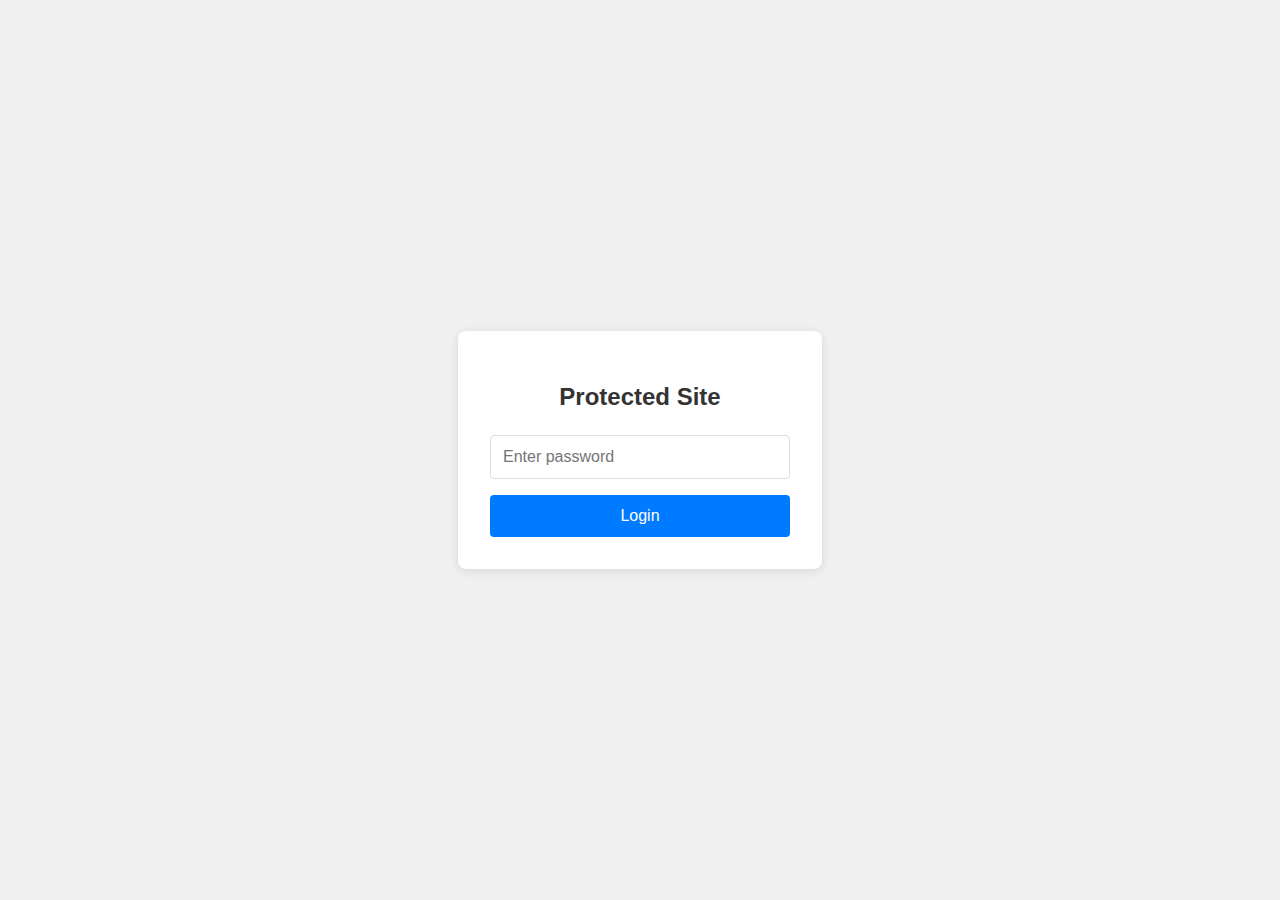
<file: index.html>
<!DOCTYPE html>
<html lang="en">
<head>
    <meta charset="UTF-8">
    <meta name="viewport" content="width=device-width, initial-scale=1.0">
    <title>Cyber UXcellence Awards - Recognizing Excellence in Cybersecurity Product User Experience</title>
    <meta name="description" content="The Cyber UXcellence Awards celebrate teams creating intuitive, user-friendly and effective security products.">
    
    <!-- Favicon -->
    <link rel="icon" href="assets/images/favicon_io/favicon.ico" type="image/x-icon">
    <link rel="apple-touch-icon" sizes="180x180" href="assets/images/favicon_io/apple-touch-icon.png">
    <link rel="icon" type="image/png" sizes="32x32" href="assets/images/favicon_io/favicon-32x32.png">
    <link rel="icon" type="image/png" sizes="16x16" href="assets/images/favicon_io/favicon-16x16.png">
    <link rel="manifest" href="assets/images/favicon_io/site.webmanifest">
    
    <!-- Fonts -->
    <link rel="preconnect" href="https://fonts.googleapis.com">
    <link rel="preconnect" href="https://fonts.gstatic.com" crossorigin>
    <link href="https://fonts.googleapis.com/css2?family=Inter:wght@300;400;500;600;700;800&family=Roboto+Mono:wght@400;500;700&display=swap" rel="stylesheet">
    
    <!-- CSS -->
    <link rel="stylesheet" href="css/global.css">
    <link rel="stylesheet" href="css/hero.css">
    <link rel="stylesheet" href="css/winners-home.css">
    <link rel="stylesheet" href="css/about.css">
    <link rel="stylesheet" href="css/categories.css">
    <link rel="stylesheet" href="css/why.css">
    <link rel="stylesheet" href="css/judges-popup.css">
    <link rel="stylesheet" href="css/timeline.css">
    <link rel="stylesheet" href="css/faq.css">
    <link rel="stylesheet" href="css/sponsorship.css">
    <link rel="stylesheet" href="css/footer.css">
    <link rel="stylesheet" href="css/celebration-carousel.css">
    
    <!-- HubSpot Form Script loaded directly in the modal -->
</head>
<body>
    <script>
        // Check if user is authenticated
        if (sessionStorage.getItem('authenticated') !== 'true') {
            window.location.href = 'login.html';
        }
    </script>
    <!-- Navigation -->
    <header>
        <nav class="main-nav">
            <div class="container">
                <div class="logo">
                    <a href="index.html">
                        <div class="logo-wrapper">
                            <span class="logo-text">
                                <span class="logo-cyber">CYBER</span>
                                <span class="logo-uxcellence">UXCELLENCE</span>
                                <span class="logo-awards">AWARDS</span>
                            </span>
                            <span class="powered-by">Powered by Mindgrub</span>
                        </div>
                    </a>
                </div>
                
                <div class="nav-links">
                    <a href="#winners">WINNERS</a>
                    <a href="#about">ABOUT</a>
                    <a href="#judges">JUDGES</a>
                    <a href="#why-nominate">WHY NOMINATE</a>
                    <!-- <a href="#categories">CATEGORIES</a> -->
                    <!-- <a href="#timeline">TIMELINE</a> -->
                    <!-- <a href="#faq">FAQ</a> -->
                    <!-- <a href="/blog.html">BLOG</a> -->
                    <a href="#sponsorship">SPONSORSHIP</a>
                </div>
                
                <div class="mobile-menu-toggle">
                    <span></span><span></span><span></span>
                </div>
            </div>
        </nav>

        <!-- Mobile Menu -->
        <div class="mobile-menu">
            <div class="container">
                <div class="close-menu">&times;</div>
                <div class="mobile-links">
                    <a href="#winners">WINNERS</a>
                    <a href="#about">ABOUT</a>
                    <a href="#judges">JUDGES</a>
                    <a href="#why-nominate">WHY NOMINATE</a>
                    <!-- <a href="#categories">CATEGORIES</a> -->
                    <!-- <a href="#timeline">TIMELINE</a> -->
                    <!-- <a href="#faq">FAQ</a> -->
                    <!-- <a href="/blog.html">BLOG</a> -->
                    <a href="#sponsorship">SPONSORSHIP</a>
                </div>
            </div>
        </div>
    </header>

    <main>
        <!-- Hero Section -->
        <section id="hero" class="hero-section"></section>
        
        <!-- Winners Section - NEW -->
        <section id="winners" class="winners-section"></section>
        
        <!-- Celebration Carousel Section -->
        <section id="celebration-carousel" class="celebration-carousel-section"></section>
        
        <!-- About Section -->
        <section id="about" class="about-section"></section>
        
        <!-- Judges Section -->
        <section id="judges"></section>
        
        <!-- Judge Interest Section - NEW -->
        <section id="judge-interest" class="judge-interest-section"></section>
        
        <!-- Why Nominate Section -->
        <section id="why-nominate"></section>
        
        <!-- Sponsorship Section - KEEP for event -->
        <section id="sponsorship"></section>
        
        <!-- COMMENTED OUT SECTIONS -->
        <!-- <section id="categories" class="no-spacing-before"></section> -->
        <!-- <section id="timeline"></section> -->
        <!-- <section id="faq"></section> -->
    </main>

    <footer>
        <!-- Footer content is dynamically added by initFooter() in main.js -->
    </footer>
    
    <!-- Cookie Consent Banner -->
    <div class="cookie-consent" id="cookieConsent">
        <div class="cookie-content">
            <p>We use cookies to enhance your experience. By continuing to visit this site you agree to our use of cookies.</p>
            <div class="cookie-buttons">
                <button id="cookieAccept" class="cookie-accept">Accept</button>
                <button id="cookieDecline" class="cookie-decline">Decline</button>
            </div>
        </div>
    </div>

    <!-- Nomination Modal -->
    <div class="nomination-modal" style="display: none;">
        <div class="modal-overlay"></div>
        <div class="modal-container">
            <div class="modal-header">
                <h2>Nominations Closed</h2>
                <button type="button" class="modal-close">&times;</button>
            </div>
            <div class="modal-body">
                <div class="nominations-closed-message">
                    <h3>Nominations for 2025 Are Now Closed</h3>
                    <p>Thank you for your interest in the Cyber UXcellence Awards! The nomination period has ended as of July 10, 2025.</p>
                    <p><strong>Stay tuned for the Winners announcement at Black Hat USA 2025!</strong></p>
                    <p>Follow us on <a href="https://www.linkedin.com/showcase/cyber-uxcellence/" target="_blank">LinkedIn</a> for the latest updates.</p>
                </div>
            </div>
        </div>
    </div>

    <!-- 2026 Nomination Modal -->
    <div class="nomination-modal nomination-modal-2026">
        <div class="modal-overlay"></div>
        <div class="modal-container">
            <div class="modal-header">
                <h2>Nominate for 2026</h2>
                <button type="button" class="modal-close">&times;</button>
            </div>
            <div class="modal-body">
                <div class="hs-form-frame" data-region="na1" data-form-id="2ccea7c4-8f2c-46a7-ac32-6c8aeb616f80" data-portal-id="2247038"></div>
            </div>
        </div>
    </div>

    <!-- Scripts -->
    <script src="js/main.js" type="module"></script>
    <script src="https://js.hsforms.net/forms/embed/2247038.js" defer></script>
    
    <!-- Inline script for popup close functionality -->
    <script>
        // Close nomination modal functionality
        document.addEventListener('DOMContentLoaded', function() {
            const modal = document.querySelector('.nomination-modal');
            const modalClose = document.querySelector('.modal-close');
            const modalOverlay = document.querySelector('.modal-overlay');
            
            // Function to close modal
            function closeModal() {
                if (modal) {
                    modal.style.display = 'none';
                }
            }
            
            // Close on X button click
            if (modalClose) {
                modalClose.addEventListener('click', function(e) {
                    e.preventDefault();
                    e.stopPropagation();
                    closeModal();
                });
            }
            
            // Close on overlay click
            if (modalOverlay) {
                modalOverlay.addEventListener('click', closeModal);
            }
            
            // Close on ESC key
            document.addEventListener('keydown', function(e) {
                if (e.key === 'Escape' && modal && modal.style.display !== 'none') {
                    closeModal();
                }
            });
        });
    </script>
</body>
</html>
</file>
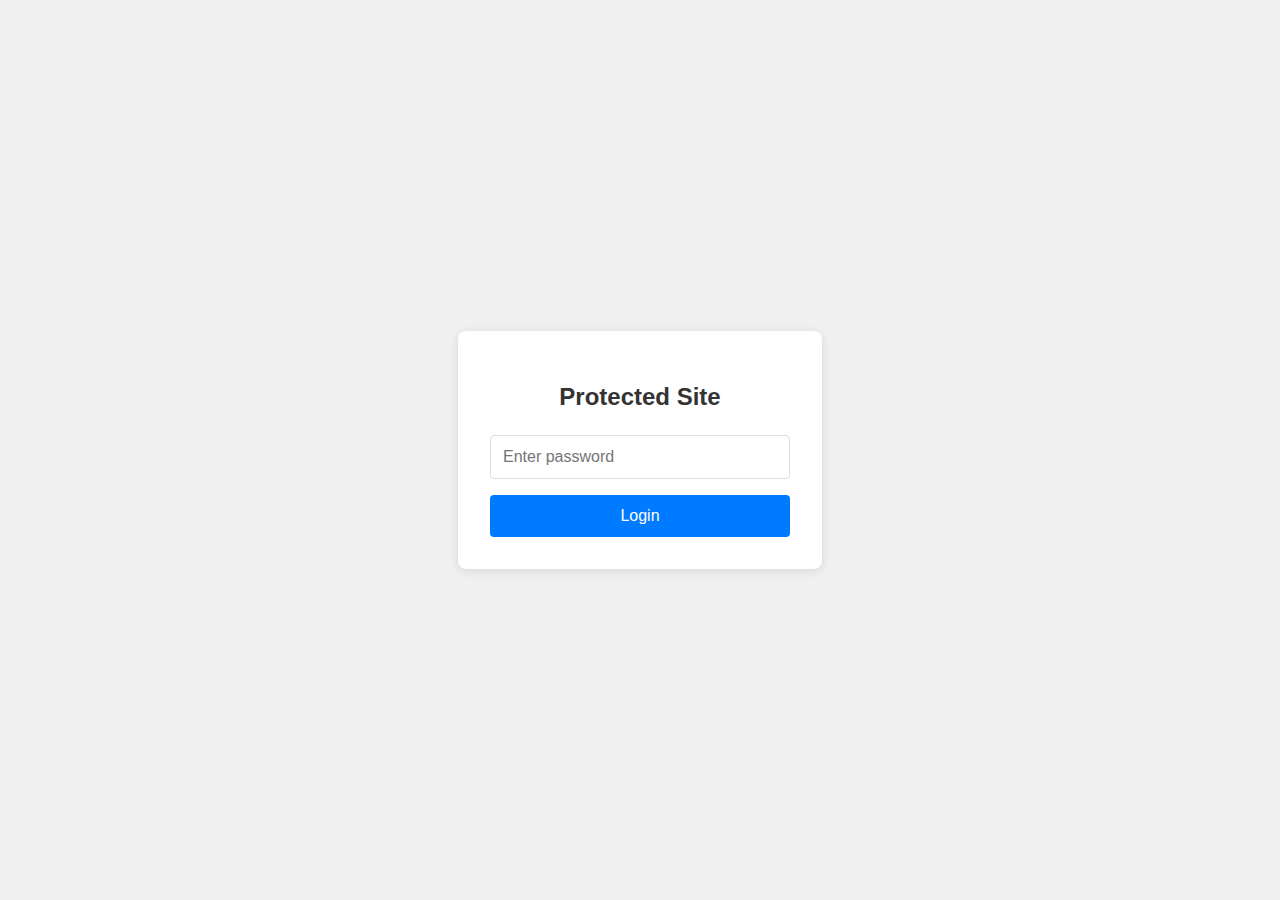
<file: login.html>
<!DOCTYPE html>
<html lang="en">
<head>
    <meta charset="UTF-8">
    <meta name="viewport" content="width=device-width, initial-scale=1.0">
    <title>Protected Site - Login</title>
    <style>
        body {
            font-family: Arial, sans-serif;
            display: flex;
            justify-content: center;
            align-items: center;
            height: 100vh;
            margin: 0;
            background-color: #f0f0f0;
        }
        .login-container {
            background: white;
            padding: 2rem;
            border-radius: 8px;
            box-shadow: 0 2px 10px rgba(0,0,0,0.1);
            width: 300px;
        }
        h2 {
            text-align: center;
            margin-bottom: 1.5rem;
            color: #333;
        }
        input {
            width: 100%;
            padding: 0.75rem;
            margin-bottom: 1rem;
            border: 1px solid #ddd;
            border-radius: 4px;
            font-size: 16px;
            box-sizing: border-box;
        }
        button {
            width: 100%;
            padding: 0.75rem;
            background-color: #007bff;
            color: white;
            border: none;
            border-radius: 4px;
            font-size: 16px;
            cursor: pointer;
            transition: background-color 0.3s;
        }
        button:hover {
            background-color: #0056b3;
        }
        .error {
            color: #dc3545;
            text-align: center;
            margin-top: 1rem;
            display: none;
        }
    </style>
</head>
<body>
    <div class="login-container">
        <h2>Protected Site</h2>
        <form id="loginForm">
            <input type="password" id="password" placeholder="Enter password" required>
            <button type="submit">Login</button>
        </form>
        <div id="error" class="error">Incorrect password. Please try again.</div>
    </div>

    <script>
        // SHA-256 hash function
        async function sha256(message) {
            const msgBuffer = new TextEncoder().encode(message);
            const hashBuffer = await crypto.subtle.digest('SHA-256', msgBuffer);
            const hashArray = Array.from(new Uint8Array(hashBuffer));
            const hashHex = hashArray.map(b => b.toString(16).padStart(2, '0')).join('');
            return hashHex;
        }

        document.getElementById('loginForm').addEventListener('submit', async function(e) {
            e.preventDefault();
            
            const password = document.getElementById('password').value;
            const passwordHash = await sha256(password);
            const correctPasswordHash = 'c32374ddf9ebeea9caf1ae70479e2673da51b2cd1ae44fb563226bedc5bd8dd8';
            
            if (passwordHash === correctPasswordHash) {
                sessionStorage.setItem('authenticated', 'true');
                window.location.href = 'index.html';
            } else {
                document.getElementById('error').style.display = 'block';
                document.getElementById('password').value = '';
            }
        });
    </script>
</body>
</html>
</file>
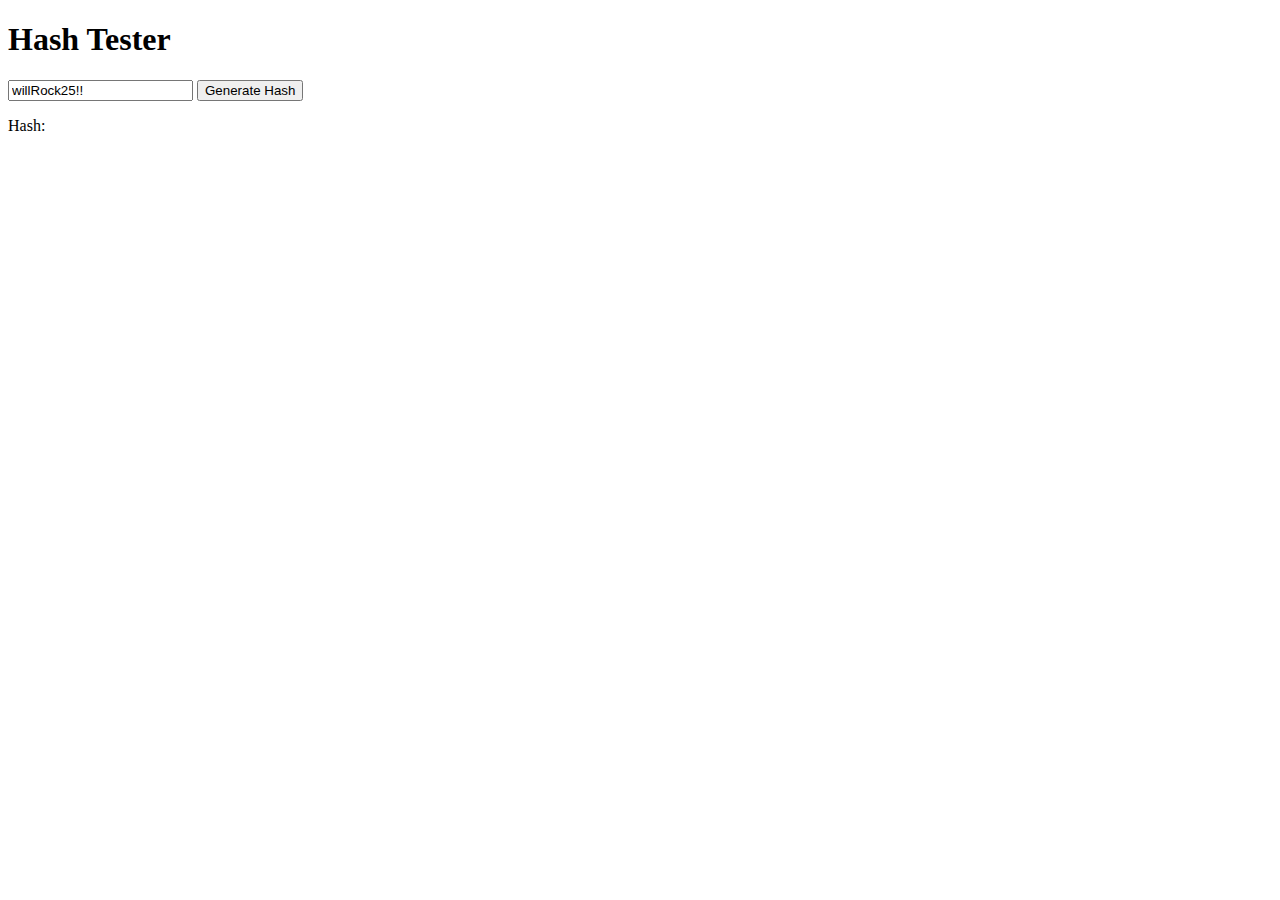
<file: test-hash.html>
<!DOCTYPE html>
<html>
<head>
    <title>Test Hash</title>
</head>
<body>
    <h1>Hash Tester</h1>
    <input type="text" id="input" value="willRock25!!">
    <button onclick="testHash()">Generate Hash</button>
    <p>Hash: <span id="result"></span></p>
    
    <script>
        async function sha256(message) {
            const msgBuffer = new TextEncoder().encode(message);
            const hashBuffer = await crypto.subtle.digest('SHA-256', msgBuffer);
            const hashArray = Array.from(new Uint8Array(hashBuffer));
            const hashHex = hashArray.map(b => b.toString(16).padStart(2, '0')).join('');
            return hashHex;
        }
        
        async function testHash() {
            const input = document.getElementById('input').value;
            const hash = await sha256(input);
            document.getElementById('result').textContent = hash;
            console.log('Input:', input);
            console.log('Hash:', hash);
        }
    </script>
</body>
</html>
</file>
<file: css/global.css>
/* 
 * Cyber UXcellence Awards - Global Stylesheet
 * Contains design system, typography, layout, shared components, and utilities
 */

/* --------------------------------------------------
 * CSS VARIABLES - DESIGN SYSTEM
 * -------------------------------------------------- */
 :root {
  /* Brand Colors */
  --mg-nearly-black: #231F20;
  --mg-dark-purple: #2C215A;
  --mg-orange: #F47114;
  --mg-red: #D12C31;
  --mg-light-purple: #AF92F8;
  --white: #FFFFFF;
  
  /* Gradients - Reference Only (use actual gradients in section CSS) */
  --orange-red-gradient: linear-gradient(to right, #F47114, #D12C31);
  --purple-white-gradient: linear-gradient(to right, #AF92F8, #FFFFFF);
  
  /* Typography */
  --font-primary: 'Inter', sans-serif;
  --font-secondary: 'Roboto Mono', monospace;
  
  /* Spacing */
  --spacing-xs: 8px;
  --spacing-sm: 16px;
  --spacing-md: 24px;
  --spacing-lg: 32px;
  --spacing-xl: 48px;
  --spacing-xxl: 80px;
  --section-pad: clamp(3rem, 6vw, 5rem);
  
  /* Borders */
  --border-radius-sm: 4px;
  --border-radius-md: 8px;
  --border-radius-lg: 12px;
  --border-radius-pill: 24px;
  
  /* Shadows */
  --shadow-sm: 0 2px 4px rgba(0, 0, 0, 0.1);
  --shadow-md: 0 4px 8px rgba(0, 0, 0, 0.12);
  --shadow-lg: 0 8px 16px rgba(0, 0, 0, 0.14);

  /* Transitions */
  --transition-fast: 0.2s ease;
  --transition-normal: 0.3s ease;
  --transition-slow: 0.5s ease;

  /* Containers */
  --container-max-width: 1200px;
  --container-padding: 24px;
  
  /* Navigation height for proper spacing */
  --nav-height: 88px;
}

/* --------------------------------------------------
 * RESET & BASE STYLES
 * -------------------------------------------------- */
*, *::before, *::after {
  box-sizing: border-box;
  margin: 0;
  padding: 0;
}

html {
  font-size: 16px;
  scroll-behavior: smooth;
  -webkit-font-smoothing: antialiased;
  -moz-osx-font-smoothing: grayscale;
}

body {
  font-family: var(--font-primary);
  color: var(--mg-nearly-black);
  line-height: 1.5;
  background-color: var(--white);
  overflow-x: hidden;
  margin: 0;
  padding-top: var(--nav-height); /* Account for fixed navbar */
}

img, svg {
  max-width: 100%;
  height: auto;
  display: block;
}

a {
  color: inherit;
  text-decoration: none;
  transition: color var(--transition-fast);
}

a:hover {
  color: var(--mg-orange);
}

ul, ol {
  list-style-position: inside;
}

button, .button {
  cursor: pointer;
  font-family: var(--font-primary);
}

/* --------------------------------------------------
 * TYPOGRAPHY
 * -------------------------------------------------- */
h1, h2, h3, h4, h5, h6 {
  font-family: var(--font-primary);
  font-weight: 700;
  line-height: 1.2;
  margin-bottom: 0.5em;
}

h1 {
  font-size: 4rem;
  line-height: 1.1;
}

h2 {
  font-size: 3rem;
}

h3 {
  font-size: 1.5rem;
}

h4 {
  font-size: 1.25rem;
}

h5, h6 {
  font-size: 1rem;
}

p {
  margin-bottom: 1rem;
}

.subheading {
  font-size: 1.25rem;
  font-weight: 400;
  margin-bottom: 2rem;
}

.text-center {
  text-align: center;
}

/* --------------------------------------------------
 * LAYOUT FRAMEWORK
 * -------------------------------------------------- */
.container {
  width: 100%;
  max-width: var(--container-max-width);
  margin: 0 auto;
  padding: 0 var(--container-padding);
}

/* Universal Section Rhythm */
section {
  margin: 0;
  padding: var(--section-pad) 0;
}

/* Collapse top padding where two sections meet */
section + section {
  padding-top: 0;
}

/* Remove spacing between sections when needed */
.no-spacing-after {
  padding-bottom: 0;
  margin-bottom: 0;
}

.no-spacing-before {
  padding-top: 0;
  margin-top: 0;
}

/* Last section needs bottom padding */
section:last-of-type {
  padding-bottom: var(--section-pad);
}

.row {
  display: flex;
  flex-wrap: wrap;
  margin: 0 -15px;
}

.col {
  padding: 0 15px;
  flex: 1;
}

/* --------------------------------------------------
 * SECTION HEADERS - GLOBAL STYLES
 * -------------------------------------------------- */
.section-header {
  text-align: left;
  margin-bottom: var(--spacing-xl);
  position: relative;
  padding: 0 var(--container-padding);
}

.section-header h2 {
  color: inherit; /* Will inherit from section */
  font-size: 3rem;
  font-weight: 700;
  line-height: 1.2;
  margin-bottom: var(--spacing-md);
  position: relative;
}

.section-header .section-subheading {
  font-size: 1.25rem;
  font-weight: 400;
  line-height: 1.5;
  margin-bottom: 0;
  max-width: 700px;
}

/* --------------------------------------------------
 * BUTTONS
 * -------------------------------------------------- */
.cta-button {
  display: inline-block;
  background: var(--mg-red);
  color: var(--white);
  font-weight: 600;
  font-size: 1.125rem;
  padding: 16px 32px;
  border-radius: 50px;
  border: none;
  text-align: center;
  cursor: pointer;
  transition: background var(--transition-fast), 
              box-shadow var(--transition-fast);
  white-space: nowrap;
}

.cta-button:hover {
  color: var(--white);
  background: #b7131d; /* Slightly darker red */
  box-shadow: 0 4px 12px rgba(209, 44, 49, 0.5);
}


/* --------------------------------------------------
 * NAVIGATION
 * -------------------------------------------------- */
.main-nav {
  position: fixed;
  top: 0;
  left: 0;
  right: 0;
  z-index: 1000;
  background-color: var(--mg-nearly-black);
  height: var(--nav-height);
  display: flex;
  align-items: center;
  background-image: radial-gradient(
    rgba(255, 255, 255, 0.07) 1px,
    transparent 1px
  );
  background-size: 16px 16px;
  background-position: center center;
  background-repeat: repeat;
}

.main-nav .container {
  display: flex;
  align-items: center;
  height: 100%;
}

/* Logo Styles */
.logo {
  display: flex;
  align-items: center;
  height: 100%;
}

.logo a {
  display: flex;
  align-items: center;
  height: 100%;
}

.logo-wrapper {
  display: flex;
  position: relative;
  top: 6px;
  bottom: 6px;
  flex-direction: column;
}

.logo-text {
  display: flex;
  flex-direction: column;
  line-height: 1;
}

.logo-cyber {
  font-size: 1.10rem;
  font-weight: 200;
  color: var(--white);
  margin-top: 8px;
}

.logo-uxcellence {
  font-size: 1.10rem;
  font-weight: 50;
  color: var(--white);
}

.logo-uxcellence::before {
  content: "UX";
  position: absolute;
  font-weight: 950;
  color: var(--white);
}

.logo-awards {
  font-size: 1.10rem;
  font-weight: 950;
  color: var(--white);
}

.powered-by {
  padding-bottom: 10px;
  font-size: 0.60rem;
  color: var(--white);
  opacity: 0.7;
  margin-top: 4px;
  margin-bottom: 4px;
}

/* Navigation Links */
.nav-links {
  display: flex;
  gap: 40px;
  align-items: center;
  height: 100%;
  margin-left: 32px;
}

.nav-links a {
  display: flex;
  align-items: center;
  height: 100%;
  color: var(--white);
  font-weight: 900;
  font-size: 1.10rem;
  transition: color var(--transition-fast);
  text-transform: uppercase;
  letter-spacing: 0.5px;
  padding: 0 8px;
}

/* Remove uppercase transform from CTA button */
.nav-links a.cta-button {
  text-transform: none;
}

.nav-links a:hover {
  color: var(--mg-orange);
}

/* Navigation CTA Button */
.nav-links a.cta-button {
  background: var(--mg-red);
  color: var(--white);
  font-weight: 600;
  font-size: 1rem;
  padding: 10px 20px;
  border-radius: 50px;
  border: none;
  display: flex;
  align-items: center;
  justify-content: center;
  text-align: center;
  cursor: pointer;
  height: 40px;
  line-height: 1;
  transition: background var(--transition-fast), 
              box-shadow var(--transition-fast);
  white-space: nowrap;
}

.nav-links a.cta-button:hover,
.nav-links a.cta-button:focus {
  background: #b7131d;
  color: var(--white);
  box-shadow: 0 4px 12px rgba(209, 44, 49, 0.5);
}

/* Mobile Menu Toggle */
.mobile-menu-toggle {
  display: none;
  flex-direction: column;
  justify-content: space-between;
  width: 30px;
  height: 21px;
  cursor: pointer;
}

.mobile-menu-toggle span {
  display: block;
  height: 3px;
  width: 100%;
  background-color: var(--white);
  border-radius: 3px;
}

/* Mobile Menu */
.mobile-menu {
  display: none;
  position: fixed;
  top: 0;
  left: 0;
  right: 0;
  bottom: 0;
  background-color: var(--mg-nearly-black);
  z-index: 2000;
  padding: 60px 0;
}

.mobile-menu.active {
  display: block;
}

.close-menu {
  position: absolute;
  top: 20px;
  right: 20px;
  font-size: 40px;
  color: var(--white);
  cursor: pointer;
}

.mobile-links {
  display: flex;
  flex-direction: column;
  align-items: center;
  gap: 24px;
}

.mobile-links a {
  color: var(--white);
  font-size: 1.5rem;
  font-weight: 700;
  text-transform: uppercase;
}


/* --------------------------------------------------
 * FOOTER
 * -------------------------------------------------- */
footer {
  background-color: var(--mg-nearly-black);
  color: var(--white);
  padding: var(--spacing-lg) 0 var(--spacing-md);
  margin-top: 0;
  position: relative;
  background-image: radial-gradient(
    rgba(255, 255, 255, 0.07) 1px,
    transparent 1px
  );
  background-size: 16px 16px;
  background-position: center center;
  background-repeat: repeat;
  border-top: 3px solid var(--mg-orange);
}

footer .container {
  display: flex;
  justify-content: space-between;
  align-items: center;
  gap: 2rem;
  padding-top: 1.2rem;
  padding-bottom: 0.8rem;
  max-width: var(--container-max-width);
  margin: 0 auto;
}

.footer-left {
  display: flex;
  flex-direction: column;
  gap: 0.5rem;
  align-items: flex-start;
}

.footer-logo {
  max-width: 200px;
  margin-bottom: 0.5rem;
}

.copyright {
  font-size: 0.875rem;
  opacity: 0.7;
  margin-top: 30px;
  margin-bottom: 20px;
}

.tagline {
  font-style: italic;
  font-size: 0.95rem;
  color: #e0e0e0;
  margin: 0;
}

.social-links {
  display: flex;
  gap: 0.8rem;
  margin-top: 0.5rem;
}

.footer-right {
  display: flex;
  flex-direction: column;
  align-items: flex-end;
  justify-content: center;
  gap: 0.6rem;
}

.footer-top-links {
  display: flex;
  gap: 24px;
  margin-bottom: 40px;
}

.footer-top-links a {
  color: var(--white);
  font-size: 0.875rem;
  opacity: 0.7;
  transition: opacity var(--transition-fast);
}

.footer-top-links a:hover {
  opacity: 1;
}

.footer-contact {
  margin-top: 8px;
  text-align: right;
}

.footer-contact h3 {
  color: var(--white);
  font-size: 1rem;
  margin-bottom: 0.4rem;
  font-weight: 700;
}

.footer-contact ul {
  list-style: none;
  padding: 0;
  margin: 0;
  text-align: right;
}

.footer-contact li {
  margin-bottom: 0.3rem;
  font-size: 0.9rem;
  color: #e0e0e0;
  display: flex;
  justify-content: flex-end;
  align-items: center;
}

.footer-contact a {
  color: var(--white);
  text-decoration: none;
  transition: opacity 0.2s;
}

.footer-contact a:hover {
  opacity: 0.8;
}

/* Footer actions container */
.footer-actions {
  display: flex;
  flex-direction: column;
  align-items: center;
  gap: 16px;
}

/* Social link styling */
.social-link {
  display: flex;
  align-items: center;
  background-color: transparent;
  border: 2px solid var(--white);
  padding: 8px 16px;
  border-radius: var(--border-radius-pill);
  font-weight: 600;
  width: fit-content;
  text-align: center;
}

.social-link:hover {
  background-color: rgba(255, 255, 255, 0.1);
  color: var(--white);
  opacity: 1;
}

.linkedin-icon {
  margin-right: 10px;
  width: 24px;
  height: 24px;
}

/* Visit Mindgrub button styling */
.visit-mindgrub {
  background-color: var(--mg-dark-purple);
  color: var(--white);
  display: inline-block;
  width: 200px;
  font-size: 1.125rem;
  padding: 14px 20px;
  border-radius: var(--border-radius-pill);
  font-weight: 600;
  box-shadow: 0 4px 12px rgba(0, 0, 0, 0.15);
  transition: all 0.3s ease;
  text-decoration: none;
  text-align: center;
  margin-top: 20px;
}

.visit-mindgrub:hover {
  background-color: #251c4a; /* Slightly darker purple on hover */
  box-shadow: 0 6px 16px rgba(0, 0, 0, 0.2);
  color: var(--white);
  opacity: 1;
}

/* Copyright container styles */
.copyright-container {
  border-top: 1px solid rgba(255, 255, 255, 0.1);
  padding: 0.6rem 0;
  text-align: center;
  background-color: var(--mg-nearly-black);
  width: 100%;
  margin-top: 15px;
  background-image: radial-gradient(
    rgba(255, 255, 255, 0.07) 1px,
    transparent 1px
  );
  background-size: 16px 16px;
  background-position: center center;
  background-repeat: repeat;
}

.copyright-container .copyright {
  font-size: 0.875rem;
  opacity: 0.7;
  margin: 0;
}

.copyright-container a {
  color: var(--white);
  margin-left: 15px;
  opacity: 0.7;
  transition: opacity var(--transition-fast);
}

.copyright-container a:hover {
  opacity: 1;
  color: var(--white);
}

/* --------------------------------------------------
 * COOKIE CONSENT
 * -------------------------------------------------- */
.cookie-consent {
  position: fixed;
  bottom: 0;
  left: 0;
  right: 0;
  background-color: var(--mg-nearly-black);
  color: var(--white);
  padding: 16px;
  z-index: 9999;
  box-shadow: 0 -4px 10px rgba(0, 0, 0, 0.1);
  transform: translateY(100%);
  transition: transform 0.3s ease-in-out;
}

.cookie-consent.active {
  transform: translateY(0);
}

.cookie-content {
  max-width: 1200px;
  margin: 0 auto;
  display: flex;
  align-items: center;
  justify-content: space-between;
  flex-wrap: wrap;
  gap: 16px;
}

.cookie-content p {
  margin: 0;
  flex: 1;
  min-width: 200px;
}

.cookie-buttons {
  display: flex;
  gap: 12px;
}

.cookie-accept {
  background-color: var(--mg-red);
  color: var(--white);
  border: none;
  padding: 8px 16px;
  border-radius: 4px;
  cursor: pointer;
  font-weight: 600;
}

.cookie-decline {
  background-color: transparent;
  color: var(--white);
  border: 1px solid var(--white);
  padding: 8px 16px;
  border-radius: 4px;
  cursor: pointer;
  font-weight: 600;
}

/* --------------------------------------------------
 * MODAL STYLES
 * -------------------------------------------------- */
.nomination-modal {
  position: fixed;
  top: 0;
  left: 0;
  right: 0;
  bottom: 0;
  z-index: 9999;
  display: flex;
  justify-content: center;
  align-items: center;
  visibility: hidden;
  opacity: 0;
  transition: visibility 0s linear 0.25s, opacity 0.25s 0s;
}

.nomination-modal.active {
  visibility: visible;
  opacity: 1;
  transition: visibility 0s linear 0s, opacity 0.25s 0s;
}

.modal-overlay {
  position: absolute;
  top: 0;
  left: 0;
  right: 0;
  bottom: 0;
  background-color: rgba(0, 0, 0, 0.7);
  cursor: pointer;
}

.modal-container {
  position: relative;
  background-color: var(--white);
  width: 90%;
  max-width: 800px;
  max-height: 90vh;
  border-radius: var(--border-radius-lg);
  box-shadow: var(--shadow-lg);
  overflow: hidden;
  z-index: 1;
  transform: translateY(20px);
  transition: transform 0.3s ease-out;
}

.nomination-modal.active .modal-container {
  transform: translateY(0);
}

.modal-header {
  display: flex;
  align-items: center;
  justify-content: space-between;
  padding: var(--spacing-md) var(--spacing-lg);
  background-color: var(--mg-dark-purple);
  color: var(--white);
}

.modal-header h2 {
  margin: 0;
  font-size: 1.75rem;
}

.modal-close {
  background: transparent;
  border: none;
  color: var(--white);
  font-size: 1.75rem;
  cursor: pointer;
  padding: 0;
  line-height: 1;
}

.modal-body {
  padding: var(--spacing-lg);
  overflow-y: auto;
  max-height: calc(90vh - 80px);
}

.modal-intro {
  margin-bottom: var(--spacing-lg);
}


/* --------------------------------------------------
 * THEME COLORS - SECTION HEADING COLORS
 * These styles apply color themes to headings based on section
 * -------------------------------------------------- */
/* Light backgrounds get dark purple text */
.about-section h1, .about-section h2, .about-section h3, .about-section .section-title, .about-section .subheading,
.why-section h1, .why-section h2, .why-section h3, .why-section .section-title, .why-section .subheading,
.judges-section h1, .judges-section h2, .judges-section h3, .judges-section .section-title, .judges-section .subheading,
.faq-section h1, .faq-section h2, .faq-section h3, .faq-section .section-title, .faq-section .subheading {
  color: var(--mg-dark-purple);
}

/* Dark backgrounds get white text */
.timeline-section h1, .timeline-section h2, .timeline-section h3, .timeline-section .section-title, .timeline-section .subheading,
.sponsorship-section h1, .sponsorship-section h2, .sponsorship-section h3, .sponsorship-section .section-title, .sponsorship-section .subheading {
  color: var(--white);
}

/* Categories section gets light purple text */
.categories-section-desktop h1, .categories-section-desktop h2, .categories-section-desktop h3, .categories-section-desktop .section-title, .categories-section-desktop .subheading,
.categories-section-mobile h1, .categories-section-mobile h2, .categories-section-mobile h3, .categories-section-mobile .section-title, .categories-section-mobile .subheading {
  color: var(--mg-light-purple);
}

/* --------------------------------------------------
 * VISUAL PATTERNS & BACKGROUNDS
 * Reusable pattern styles for backgrounds
 * -------------------------------------------------- */
.diagonal-pattern {
  background-image: repeating-linear-gradient(
    45deg,
    rgba(255, 255, 255, 0.05),
    rgba(255, 255, 255, 0.05) 2px,
    transparent 2px,
    transparent 8px
  );
}

.dot-grid-pattern {
  background-image: radial-gradient(
    rgba(255, 255, 255, 0.1) 1px,
    transparent 1px
  );
  background-size: 48px 48px;
}

/* --------------------------------------------------
 * UTILITY CLASSES
 * Reusable utility classes for spacing, colors, etc.
 * -------------------------------------------------- */
/* Margin utilities */
.mb-1 { margin-bottom: var(--spacing-xs); }
.mb-2 { margin-bottom: var(--spacing-sm); }
.mb-3 { margin-bottom: var(--spacing-md); }
.mb-4 { margin-bottom: var(--spacing-lg); }
.mb-5 { margin-bottom: var(--spacing-xl); }

.mt-1 { margin-top: var(--spacing-xs); }
.mt-2 { margin-top: var(--spacing-sm); }
.mt-3 { margin-top: var(--spacing-md); }
.mt-4 { margin-top: var(--spacing-lg); }
.mt-5 { margin-top: var(--spacing-xl); }

.mx-auto { margin-left: auto; margin-right: auto; }

/* Padding utilities */
.py-1 { padding-top: var(--spacing-xs); padding-bottom: var(--spacing-xs); }
.py-2 { padding-top: var(--spacing-sm); padding-bottom: var(--spacing-sm); }
.py-3 { padding-top: var(--spacing-md); padding-bottom: var(--spacing-md); }
.py-4 { padding-top: var(--spacing-lg); padding-bottom: var(--spacing-lg); }
.py-5 { padding-top: var(--spacing-xl); padding-bottom: var(--spacing-xl); }

/* Background color utilities */
.bg-dark-purple { background-color: var(--mg-dark-purple); }
.bg-light-purple { background-color: var(--mg-light-purple); }
.bg-nearly-black { background-color: var(--mg-nearly-black); }

/* Text color utilities */
.text-white { color: var(--white); }

/* Accessibility */
.visually-hidden {
  position: absolute;
  width: 1px;
  height: 1px;
  padding: 0;
  margin: -1px;
  overflow: hidden;
  clip: rect(0, 0, 0, 0);
  white-space: nowrap;
  border: 0;
}

/* Main content area */
main {
  margin-top: 0;
  margin-bottom: 0;
}

/* --------------------------------------------------
 * RESPONSIVE STYLES
 * Global responsive styles
 * -------------------------------------------------- */
@media (max-width: 1200px) {
  /* Large screen adjustments */
  .nav-links {
    gap: 28px;
  }
}

@media (max-width: 991px) {
  /* Medium screen adjustments */
  .section-header h2 {
    font-size: 2.5rem;
  }
  
  .nav-links {
    gap: 16px;
  }
  
  .nav-links a {
    font-size: 0.85rem;
  }
}

@media (min-width: 768px) and (max-width: 991px) {
  /* Tablet-specific adjustments */
  .nav-links a.cta-button {
    padding: 8px 16px;
    font-size: 0.85rem;
    margin-left: 5px;
    min-width: 115px;
    height: auto;
  }
}

@media (max-width: 768px) {
  /* Mobile adjustments */
  .row {
    flex-direction: column;
  }
  
  .col {
    width: 100%;
    margin-bottom: var(--spacing-md);
  }
  
  h1 {
    font-size: 2.5rem;
  }
  
  h2 {
    font-size: 2.5rem;
  }
  
  section {
    padding: var(--spacing-xl) 0 0 0;
  }
  
  section:last-of-type {
    padding-bottom: var(--spacing-xl);
  }
  
  .main-nav .container {
    justify-content: space-between;
  }
  
  .nav-links {
    display: none;
  }
  
  .mobile-menu-toggle {
    display: flex;
  }
  
  .main-nav,
  .logo,
  .logo a {
    height: var(--nav-height);
  }
  
  /* Footer mobile adjustments */
  footer .container {
    flex-direction: column;
    gap: 40px;
    text-align: center;
    align-items: center;
  }
  
  .footer-left {
    align-items: center;
    max-width: 100%;
  }
  
  .footer-right {
    text-align: center;
    align-items: center;
  }
  
  .footer-top-links {
    flex-direction: column;
    gap: 16px;
    margin-bottom: 30px;
  }
  
  .social-links {
    justify-content: center;
  }
  
  .footer-contact {
    text-align: center;
    margin-top: 16px;
  }
  
  .footer-contact h3 {
    text-align: center;
  }
  
  .footer-contact ul {
    text-align: center;
  }
  
  .footer-contact li {
    justify-content: center;
  }
  
  .cookie-content {
    flex-direction: column;
    text-align: center;
  }
  
  .cookie-buttons {
    width: 100%;
    justify-content: center;
  }
  
}
</file>
<file: css/hero.css>
/* 
 * Cyber UXcellence Awards - Hero Section Styles
 */

/* Nominations Notification Banner */
.nominations-notification-bar {
  position: absolute;
  top: 0;
  left: 0;
  right: 0;
  background: rgba(44, 33, 90, 0.95);
  backdrop-filter: blur(10px);
  border: 2px solid var(--mg-orange);
  border-radius: 0;
  padding: 1rem 0;
  z-index: 10;
  width: 100%;
  margin: 0;
  box-shadow: 0 2px 8px rgba(244, 113, 20, 0.2);
}

.notification-content {
  display: flex;
  justify-content: center;
  align-items: center;
  text-align: center;
}

.notification-text {
  color: var(--white);
  font-size: 1.125rem;
  font-weight: 600;
}

.hero-section {
  background-color: var(--mg-dark-purple);
  color: var(--white);
  min-height: 90vh; /* Set to 90vh to ensure nominate button is visible */
  display: flex;
  align-items: center;
  background-image: linear-gradient(135deg, rgba(44, 33, 90, 0.97) 0%, rgba(44, 33, 90, 0.92) 100%);
  position: relative;
  overflow: hidden;
  padding: var(--spacing-xxl) 0;
}

/* Add diagonal pattern to hero background */
.hero-section::before {
  content: '';
  position: absolute;
  top: 0;
  left: 0;
  right: 0;
  bottom: 0;
  background-image: repeating-linear-gradient(
    45deg,
    rgba(255, 255, 255, 0.03),
    rgba(255, 255, 255, 0.03) 2px,
    transparent 2px,
    transparent 8px
  );
  z-index: 1;
}

/* Removed dot pattern, using only diagonal pattern */

.hero-content {
  position: relative;
  z-index: 2;
  max-width: 800px;
}

.hero-title {
  font-size: clamp(2.5rem, 5vw, 4.5rem);
  line-height: 1.1;
  margin-bottom: var(--spacing-md);
  font-weight: 800;
}

.hero-description {
  font-size: clamp(1.25rem, 2vw, 1.5rem);
  margin-bottom: var(--spacing-xl);
  font-weight: 400;
  max-width: 700px;
}

.hero-cta {
  margin-top: var(--spacing-lg);
}

/* Hero announcement styling */
.hero-announcement {
  background: rgba(244, 113, 20, 0.1);
  border: 2px solid var(--mg-orange);
  border-radius: var(--border-radius-md);
  padding: var(--spacing-md);
  margin-top: var(--spacing-lg);
  color: var(--white);
  font-size: 1.125rem;
  font-weight: 600;
  text-align: center;
  box-shadow: 0 2px 8px rgba(244, 113, 20, 0.2);
}

/* Hero background shapes */
.hero-bg-shape {
  position: absolute;
  right: -20%;             /* Change this value to adjust horizontal position */
  bottom: 30%;            /* Change this value to adjust vertical position */
  top: auto;
  width: 60%;            /* Change this value to adjust width */
  height: 90%;           /* Change this value to adjust height */
  opacity: 0.2;          /* Change this value to adjust transparency */
  background-size: contain;
  background-repeat: no-repeat;
  background-position: center;
  z-index: 1;
  background-image: url('../assets/images/heroShieldSolid.svg');
  transform: rotate(-35deg);  /* Change this value to adjust rotation angle */
  transform-origin: bottom right;
  filter: brightness(1) saturate(0.7);
}

/* Responsive styles */
@media (max-width: 768px) {
  .hero-section {
    padding: var(--spacing-xl) 0;
    min-height: 90vh; /* Set to 90vh to ensure nominate button is visible */
  }
  
  .hero-title {
    font-size: 2.5rem;
  }
  
  .hero-description {
    font-size: 1.25rem;
  }
  
  .hero-bg-shape {
    display: none;
  }
  
  .hero-announcement {
    font-size: 1rem;
    padding: var(--spacing-sm);
    margin-top: var(--spacing-md);
  }
  
  .nominations-notification-bar {
    margin: 0;
    width: 100%;
    padding: 0.75rem 0;
  }
  
  .notification-text {
    font-size: 1rem;
  }
}
</file>
<file: css/winners-home.css>
/**
 * Cyber UXcellence Awards - Winners Section for Home Page
 * Design matching provided screenshot with award cards
 */

/* Winners Section */
.winners-section {
  background-color: #f8f9fa;
  padding: 80px 0;
  position: relative;
}

/* Section Header */
.winners-header {
  text-align: left;
  margin-bottom: 60px;
  max-width: 1400px;
  margin-left: auto;
  margin-right: auto;
  padding: 0 20px;
}

.winners-header .section-title {
  text-align: left;
  margin-bottom: var(--spacing-lg);
  color: #363058;
  font-size: 3rem;
  font-weight: 700;
}

.winners-header .section-subtitle {
  font-size: 1.2rem;
  color: #363058;
  font-weight: 500;
  text-align: left;
}

/* Winners Grid */
.winners-grid {
  display: grid;
  grid-template-columns: repeat(auto-fit, minmax(350px, 1fr));
  gap: 30px;
  max-width: 1400px;
  margin: 0 auto;
  padding: 0 20px;
}

/* Winner Card - Matching screenshot design */
.winner-card {
  background: linear-gradient(135deg, #FF6B35 0%, #F4570A 50%, #DC143C 100%);
  border-radius: 16px;
  box-shadow: 0 4px 20px rgba(0, 0, 0, 0.15);
  overflow: hidden;
  position: relative;
  transition: transform 0.3s ease, box-shadow 0.3s ease;
  display: flex;
  flex-direction: column;
  min-height: 450px;
}

.winner-card:hover {
  /* Animation removed */
  box-shadow: 0 8px 30px rgba(0, 0, 0, 0.12);
}

/* Background category icon - subtle watermark */
.winner-card::before {
  content: '';
  position: absolute;
  top: -50px;
  right: -100px;
  width: 400px;
  height: 400px;
  background-size: contain;
  background-repeat: no-repeat;
  background-position: center;
  opacity: 0.08;
  z-index: 0;
  filter: brightness(0) invert(1);
}

/* Card Content */
.card-top {
  padding: 40px 30px 20px;
  text-align: center;
  flex: 1;
  display: flex;
  flex-direction: column;
  align-items: center;
  z-index: 1;
  position: relative;
}

/* Award Logo */
.award-logo {
  width: 120px;
  height: auto;
  margin-bottom: 15px;
  filter: brightness(0) invert(1); /* Make logo white */
}

/* Winner Label */
.winner-label {
  font-size: 18px;
  font-weight: 700;
  color: white;
  letter-spacing: 2px;
  text-transform: uppercase;
}

/* Company Info Section */
.company-info {
  padding: 40px 30px;
  display: flex;
  align-items: center;
  justify-content: center;
  z-index: 1;
  position: relative;
  flex-grow: 1;
  /* Remove visible box - fully transparent */
  background: transparent;
  margin: 0 20px;
}

.company-logo {
  max-width: 180px;
  max-height: 80px;
  object-fit: contain;
  filter: brightness(0) invert(1); /* Make logos white for visibility on gradient */
}

.company-name {
  font-size: 24px;
  font-weight: 700;
  color: white;
}

/* Category Banner - Bottom of card */
.category-banner {
  padding: 20px;
  text-align: center;
  position: relative;
  margin-top: auto;
  z-index: 1;
}

.category-title {
  font-size: 14px;
  font-weight: 700;
  letter-spacing: 1.5px;
  margin-bottom: 3px;
  text-transform: uppercase;
  color: white;
}

.winner-card .category-subtitle {
  font-size: 14px;
  font-weight: 600;
  letter-spacing: 1px;
  text-transform: uppercase;
  color: white !important; /* White color for second line - override categories.css */
}

/* Category-specific background icons */
.winner-card[data-category="best-overall"]::before {
  background-image: url('../assets/images/purpleSVG/best_overall_ux_cybersecurity_purple.svg');
}

.winner-card[data-category="data-visualization"]::before {
  background-image: url('../assets/images/purpleSVG/best_use_of_data_visulaization_purple.svg');
}

.winner-card[data-category="intuitive-interface"]::before {
  background-image: url('../assets/images/purpleSVG/most_intuitive_user_interface_purple.svg');
}

.winner-card[data-category="mobile-security"]::before {
  background-image: url('../assets/images/purpleSVG/best_mobile_security_ux_purple.svg');
}

.winner-card[data-category="accessibility"]::before {
  background-image: url('../assets/images/purpleSVG/most_accessibile_design_purple.svg');
}

/* All category banners use brand red */
.winner-card .category-banner {
  background: #FF6B35;
}

/* Grand Prize styling */
.winner-card.grand-prize {
  border: 2px solid #FFD700;
}

.winner-card.grand-prize .category-banner {
  background: linear-gradient(135deg, #FFD700 0%, #FFA500 100%);
}

/* Coming Soon Banner */
.coming-soon-banner {
  background: white;
  border-radius: 16px;
  padding: 80px 40px;
  text-align: center;
  margin: 60px auto;
  max-width: 800px;
  box-shadow: 0 4px 20px rgba(0, 0, 0, 0.08);
}

.countdown-wrapper h3 {
  font-size: 36px;
  color: #FF6B35;
  margin-bottom: 20px;
  font-weight: 700;
}

.countdown-wrapper p {
  font-size: 20px;
  color: #666;
  line-height: 1.6;
}

/* Winners CTA */
.winners-cta {
  text-align: center;
  margin-top: 60px;
}

.winners-cta p {
  font-size: 18px;
  color: #666;
  margin-bottom: 20px;
}

.winners-cta .cta-button {
  display: inline-block;
  padding: 12px 30px;
  margin: 0 10px;
  background: #FF6B35;
  color: white;
  text-decoration: none;
  border-radius: 25px;
  font-weight: 600;
  transition: all 0.3s ease;
}

.winners-cta .cta-button:hover {
  background: #E55A2B;
  transform: translateY(-2px);
}

.winners-cta .cta-button.secondary {
  background: #DC143C;
  color: white;
  border: 2px solid #DC143C;
}

.winners-cta .cta-button.secondary:hover {
  background: #B91C3C;
  color: white;
  transform: translateY(-2px);
}

/* Responsive Design */
@media (max-width: 1200px) {
  .winners-grid {
    grid-template-columns: repeat(auto-fit, minmax(300px, 1fr));
  }
}

@media (max-width: 768px) {
  .winners-grid {
    grid-template-columns: 1fr;
    gap: 20px;
  }
  
  .winner-card {
    min-height: 400px;
  }
  
  .company-info {
    flex-direction: column;
    gap: 15px;
  }
  
  .company-name {
    font-size: 20px;
  }
  
  .winner-label {
    font-size: 16px;
  }
  
  .award-logo {
    width: 100px;
  }
  
  .winners-cta .cta-button {
    display: block;
    margin: 10px auto;
    max-width: 250px;
  }
}
</file>
<file: css/about.css>
/* 
 * Cyber UXcellence Awards - About Section Styles
 */

.about-section {
  background: linear-gradient(
    105deg,
    var(--mg-light-purple) 0%,
    #c3b3f6 22%,
    var(--white) 49%,
    #c3b3f6 78%,
    var(--mg-light-purple) 100%
  );
  padding: var(--spacing-xxl) 0 0 0; /* Remove bottom padding */
  color: #363058;
}

.about-section .section-title {
  text-align: left;
  margin-bottom: var(--spacing-lg);
  color: #363058;
  font-size: 3rem;
  font-weight: 700;
}

.about-content {
  display: flex;
  flex-direction: column;
  gap: var(--spacing-lg);
}

.about-text {
  width: 100%;
  font-size: 1.05rem;
}

.about-title {
  font-size: 2.5rem;
  margin-bottom: var(--spacing-md);
  color: #363058;
}

.about-description {
  font-size: 1.2rem;
  margin-bottom: var(--spacing-lg);
  color: #363058;
  font-weight: 500;
}

.about-features {
  margin-top: var(--spacing-lg);
}

.feature-item {
  margin-bottom: var(--spacing-md);
  display: flex;
  align-items: flex-start;
}

.feature-item:before {
  content: '✓';
  color: var(--mg-red);
  font-weight: bold;
  font-size: 1.2rem;
  margin-right: 10px;
}

.feature-text h3 {
  font-size: 1.25rem;
  margin-bottom: var(--spacing-xs);
  color: #363058;
  display: inline;
}

.feature-text p {
  font-size: 1rem;
  color: #363058;
  display: inline;
  margin-left: 8px;
}

.mindgrub-creators {
  margin-top: var(--spacing-lg);
  font-size: 1.1rem;
  line-height: 1.5;
  color: #363058;
}

.mindgrub-highlight {
  color: var(--mg-red);
  font-weight: 600;
}

/* CEO Quote Section */
.ceo-quote-container {
  margin-top: var(--spacing-xl);
  padding: 0;
  background: linear-gradient(to right, #C3261D, #F47114);
  color: var(--white);
}

.quote-sidebar {
  font-size: 9rem;
  font-family: Georgia, serif;
  line-height: 0;
  color: rgba(255, 255, 255, 0.25);
  position: absolute;
  top: 40px;
  left: -60px;
}

.ceo-quote {
  display: flex;
  flex-wrap: wrap;
  align-items: center;
  padding: var(--spacing-xl) 0;
  position: relative;
}

.quote-line {
  width: 100%;
  height: 1px;
  background-color: rgba(255, 255, 255, 0.3);
  margin: 0 0 30px 0;
}

.ceo-quote:before {
  content: none;
}

.quote-content {
  flex: 3;
  padding-right: var(--spacing-lg);
  position: relative;
  padding-left: 120px;
  padding-top: 40px;
}

.quote-text-container {
  position: relative;
}

.quote-content p {
  font-size: 1.25rem;
  line-height: 1.6;
  margin-bottom: var(--spacing-md);
  font-weight: 300;
}

.quote-attribution {
  font-weight: 600;
  margin-top: var(--spacing-md);
  text-align: right;
  opacity: 0.95;
  font-size: 1.1rem;
}

.ceo-image {
  flex: 1;
  min-width: 250px;
  display: flex;
  justify-content: center;
  align-items: center;
}

.ceo-image img {
  border-radius: var(--border-radius-lg);
  max-width: 100%;
  object-fit: cover;
  box-shadow: 0 8px 20px rgba(0, 0, 0, 0.2);
}

/* Responsive styles */
@media (max-width: 991px) {
  .ceo-quote {
    flex-direction: column-reverse;
    padding: var(--spacing-lg) 0;
  }
  
  .quote-sidebar {
    font-size: 8rem;
    top: 40px;
    left: -50px;
  }
  
  .quote-content {
    padding-right: 20px;
    padding-top: var(--spacing-lg);
    padding-left: 80px;
  }
  
  .ceo-image {
    width: 100%;
    margin-bottom: 20px;
  }
  
  .ceo-image img {
    max-width: 280px;
    border-radius: 8px;
  }
}

@media (max-width: 768px) {
  .about-section {
    padding: var(--spacing-xl) 0 0 0;
  }
  
  .about-section .section-title {
    font-size: 2.5rem;
  }
  
  .feature-item:before {
    font-size: 1rem;
  }
  
  .feature-text h3,
  .feature-text p {
    font-size: 0.95rem;
  }
  
  .quote-sidebar {
    font-size: 7rem;
    top: 40px;
    left: -45px;
  }
  
  .quote-content {
    padding-left: 60px;
  }
}

@media (max-width: 576px) {
  .quote-sidebar {
    font-size: 6rem;
    top: 40px;
    left: -35px;
  }
  
  .quote-content {
    padding-left: 40px;
  }
}
</file>
<file: css/categories.css>
/* 
 * Cyber UXcellence Awards - Categories Section Styles
 */

.categories-section {
  background-color: var(--mg-dark-purple);
  color: var(--white);
  padding: var(--spacing-xxl) 0;
  position: relative;
  overflow: hidden;
  margin-top: 0;
}

/* Add diagonal pattern to categories background */
.categories-section::before {
  content: '';
  position: absolute;
  top: 0;
  left: 0;
  right: 0;
  bottom: 0;
  background-image: repeating-linear-gradient(
    45deg,
    rgba(255, 255, 255, 0.03),
    rgba(255, 255, 255, 0.03) 2px,
    transparent 2px,
    transparent 8px
  );
  z-index: 0;
}

.categories-section .container {
  position: relative;
  z-index: 1;
}

/* Section title */
.categories-section .section-title {
  font-size: 3rem;
  margin-bottom: var(--spacing-xl);
  color: var(--white);
  text-align: left;
  font-weight: 700;
}

/* Categories layout container */
.categories-container {
  display: flex;
  gap: var(--spacing-xl);
  align-items: flex-start;
}

/* Left side with trophy icon and description */
.categories-left {
  flex: 1;
  max-width: 350px;
  display: flex;
  flex-direction: column;
  align-items: flex-start;
}

.category-icon-main {
  width: 120px;
  height: 120px;
  margin-bottom: var(--spacing-lg);
}

.category-icon-main img {
  width: 100%;
  height: 100%;
  filter: brightness(0) invert(1);
  opacity: 1;
}

@media (max-width: 768px) {
  .category-icon-main {
    width: 70px;
    height: 70px;
    margin-bottom: var(--spacing-md);
  }
}

.category-description {
  font-size: 1.125rem;
  margin-bottom: var(--spacing-xl);
  color: var(--white);
  line-height: 1.6;
}

/* Special note for the Best Overall category */
.category-note-container {
  background-color: var(--mg-dark-purple);
  padding: var(--spacing-md);
  border-radius: var(--border-radius-md);
  margin-top: var(--spacing-md);
  margin-bottom: var(--spacing-lg);
}

.category-note {
  font-size: 1.1rem;
  color: var(--white);
  margin: 0;
  margin-bottom: var(--spacing-sm);
  font-style: italic;
}

.category-note:last-child {
  margin-bottom: 0;
}

/* Right side with category cards */
.categories-right {
  flex: 2;
}

.category-cards-container {
  display: flex;
  flex-direction: column;
  gap: 2px;
}

/* Category cards */
.category-card {
  background-color: rgba(215, 208, 248, 0.9);
  border-radius: var(--border-radius-lg);
  padding: var(--spacing-lg);
  cursor: pointer;
  transition: background-color var(--transition-normal);
  position: relative;
  overflow: hidden;
  border-left: 4px solid transparent;
  display: flex;
  align-items: center;
}

.category-card:hover {
  background-color: rgba(225, 218, 255, 0.95);
}

.category-card.active {
  background-color: rgba(225, 218, 255, 0.95);
  border-left-color: var(--mg-red);
}

.category-text {
  flex: 1;
}

.category-card h3 {
  font-size: 1.5rem;
  margin-bottom: var(--spacing-sm);
  color: var(--mg-dark-purple);
  transition: color var(--transition-normal);
}

.category-card.active h3 {
  color: var(--mg-red);
}

.category-subtitle {
  font-size: 0.9rem;
  color: var(--mg-dark-purple);
  margin-top: 0.25rem;
  margin-bottom: 0;
  font-weight: 400;
  line-height: 1.3;
}

.category-card-content {
  display: none;
}

/* Mobile-specific styles */
.mobile-only {
  display: none;
}

.category-card-icon {
  width: 60px;
  height: 60px;
  background-color: transparent;
  border-radius: 50%;
  display: flex;
  align-items: center;
  justify-content: center;
  margin-right: var(--spacing-md);
  flex-shrink: 0;
}

.category-card-icon img {
  width: 40px;
  height: 40px;
  object-fit: contain;
}

/* Responsive styles */
@media (max-width: 991px) {
  .categories-container {
    gap: var(--spacing-lg);
  }
  
  .categories-left {
    max-width: 300px;
  }
  
  .category-card h3 {
    font-size: 1.25rem;
  }
}

/* Mobile styles for category cards */
@media (max-width: 768px) {
  .categories-section {
    padding: var(--spacing-xl) 0;
  }
  
  .categories-section .section-title {
    font-size: 2.5rem;
    text-align: left;
    margin-bottom: var(--spacing-lg);
  }
  
  .categories-container {
    flex-direction: column;
    gap: var(--spacing-lg);
  }
  
  .categories-left {
    display: none; /* Hide the left section on mobile */
  }
  
  .categories-right {
    width: 100%;
  }
  
  .category-cards-container {
    gap: var(--spacing-md);
    display: flex;
    flex-direction: column;
  }
  
  .category-card {
    padding: var(--spacing-md);
    flex-direction: row;
    align-items: center;
    border-radius: var(--border-radius-lg);
    flex-wrap: wrap;
  }
  
  .category-card-icon {
    margin-right: var(--spacing-md);
    margin-bottom: 0;
    display: flex;
  }
  
  .category-card-content {
    display: none;
    margin-top: var(--spacing-md);
    background-color: var(--mg-dark-purple);
    border-radius: var(--border-radius-lg);
    padding: var(--spacing-md) var(--spacing-md) var(--spacing-md) var(--spacing-lg);
    margin-left: 0;
    width: 100%;
    box-sizing: border-box;
    order: 3;
  }
  
  .category-card.active .category-card-content {
    display: block;
  }
  
  .category-card-content p {
    color: var(--white);
    margin-bottom: var(--spacing-md);
    font-size: 1rem;
    line-height: 1.5;
  }
  
  /* Style for the category note on mobile */
  .category-card-content .category-note-container {
    background-color: var(--white);
    padding: var(--spacing-sm);
    border-radius: var(--border-radius-sm);
    margin-top: var(--spacing-sm);
  }
  
  .category-card-content .category-note-container .category-note {
    color: var(--mg-dark-purple);
    font-size: 0.95rem;
    margin-bottom: var(--spacing-xs);
  }
  
  .mobile-only {
    display: block;
  }
  
  .category-text {
    flex: 1;
  }
  
  .category-card.active h3 {
    color: var(--mg-red);
  }
  
  .nominate-btn {
    margin-top: var(--spacing-sm);
    display: block;
    margin-left: auto;
    margin-right: auto;
    text-align: center;
  }
}
</file>
<file: css/why.css>
/* 
 * Cyber UXcellence Awards - Why Nominate Section Styles
 */

.why-nominate-section {
  background: linear-gradient(
    105deg,
    var(--mg-light-purple) 0%,
    #c3b3f6 22%,
    var(--white) 49%,
    #c3b3f6 78%,
    var(--mg-light-purple) 100%
  );
  padding: var(--spacing-xxl) 0;
  color: var(--mg-dark-purple);
}

.why-nominate-section .section-title {
  color: var(--mg-dark-purple);
  text-align: left;
  font-size: 3rem;
  margin-bottom: var(--spacing-lg);
  font-weight: 700;
}

.why-nominate-section .section-subtitle {
  text-align: left;
  font-size: 1.1rem;
  max-width: 800px;
  margin: 0 0 var(--spacing-xl) 0;
  line-height: 1.5;
}

.benefits-grid {
  display: grid;
  grid-template-columns: repeat(2, 1fr);
  gap: var(--spacing-xl) var(--spacing-xxl);
  margin-top: var(--spacing-xl);
}

.benefit-item {
  display: flex;
  flex-direction: column;
  gap: var(--spacing-md);
}

.benefit-icon {
  flex-shrink: 0;
  width: 60px;
  height: 60px;
  margin-bottom: var(--spacing-sm);
}

.benefit-icon img {
  width: 100%;
  height: auto;
  filter: brightness(0) saturate(100%) invert(43%) sepia(82%) saturate(2695%) hue-rotate(338deg) brightness(100%) contrast(93%);
}

.benefit-content h3 {
  color: var(--mg-dark-purple);
  font-size: 1.25rem;
  margin-bottom: var(--spacing-sm);
  font-weight: 600;
}

.benefit-content p {
  color: var(--text-dark);
  font-size: 1rem;
  line-height: 1.5;
}

/* Responsive styles */
@media (max-width: 991px) {
  .benefits-grid {
    grid-template-columns: 1fr;
    gap: var(--spacing-lg);
  }
}

@media (max-width: 768px) {
  .why-nominate-section {
    padding: var(--spacing-xl) 0;
  }
  
  .why-nominate-section .section-title {
    font-size: 2.5rem;
  }
  
  .benefit-icon {
    width: 50px;
    height: 50px;
  }
  
  .benefit-content h3 {
    font-size: 1.1rem;
  }
  
  .benefit-content p {
    font-size: 0.95rem;
  }
}

@media (max-width: 480px) {
  .benefit-item {
    gap: var(--spacing-sm);
  }
}
</file>
<file: css/judges-popup.css>
/* 
 * Cyber UXcellence Awards - Judges Section with Popup Styles
 */

/* Light gray background version */
.judges-section {
  background: #f5f5fa; /* Very light purple/gray background from screenshot */
  color: #333;
  padding: var(--spacing-xxl) 0;
  position: relative;
  overflow: hidden;
}

.judges-section .container {
  position: relative;
  z-index: 1;
  width: 100%;
  max-width: var(--container-max-width);
  margin-left: auto;
  margin-right: auto;
  padding: 0 var(--container-padding);
}

/* Section header using standard container alignment */
.judges-section .section-header {
  text-align: left;
  margin-bottom: var(--spacing-lg);
  position: relative;
  padding: 0 var(--container-padding); /* Use standard container padding */
}

.judges-section .section-header h2 {
  color: var(--mg-dark-purple);
  text-align: left;
  font-size: 3rem;
  font-weight: 700;
  margin-bottom: var(--spacing-md);
  position: relative;
}

.judges-section .section-subtitle {
  text-align: left;
  font-size: 1.1rem;
  max-width: 800px;
  margin: 0 0 var(--spacing-xl) 0;
  opacity: 0.9;
  color: #555; /* Dark text for subtitle */
}

/* Judges grid layout */
.judges-grid {
  display: grid;
  grid-template-columns: repeat(4, 1fr);
  gap: 20px;
  margin-top: var(--spacing-md);
  width: 100%;
  grid-template-rows: auto auto auto;
}

.judge-card {
  background-color: transparent;
  padding: 0;
  text-align: center;
  display: flex;
  flex-direction: column;
  align-items: flex-start; /* Left-align all content */
  justify-self: center;
  cursor: pointer;
  transition: all 0.2s ease-in-out;
  border: none;
  box-shadow: none;
  width: 100%;
  max-width: 220px; /* Increase max-width for desktop */
  height: auto;
}

/* Position specific judges in the grid */
.judges-grid .judge-card:nth-child(1),
.judges-grid .judge-card:nth-child(2),
.judges-grid .judge-card:nth-child(3),
.judges-grid .judge-card:nth-child(4) {
  grid-row: 1;
}

.judges-grid .judge-card:nth-child(5),
.judges-grid .judge-card:nth-child(6),
.judges-grid .judge-card:nth-child(7),
.judges-grid .judge-card:nth-child(8) {
  grid-row: 2;
}

.judges-grid .judge-card:nth-child(9),
.judges-grid .judge-card:nth-child(10),
.judges-grid .judge-card:nth-child(11) {
  grid-row: 3;
}

/* Center and spread the last row evenly (Peter, Alicia, Meagan) */
.judges-grid .judge-card:nth-child(9),
.judges-grid .judge-card:nth-child(10),
.judges-grid .judge-card:nth-child(11) {
  justify-self: center;
}

/* Position the last row with even spacing */
.judges-grid .judge-card:nth-child(9) {
  grid-column: 1/3;
}

.judges-grid .judge-card:nth-child(10) {
  grid-column: 2/4;
}

.judges-grid .judge-card:nth-child(11) {
  grid-column: 3/5;
}

/* Removed hover animation for user comfort */
.judge-card:hover {
  /* No animation */
}

/* Judge info container styling */
.judge-info {
  width: 100%;
  display: flex;
  flex-direction: column;
  align-items: flex-start;
  text-align: left;
}

.judge-image {
  width: 100%;
  max-width: 220px; /* Increase max-width for desktop */
  height: auto;
  aspect-ratio: 1;
  border-radius: 20px; /* More rounded corners */
  margin: 0 0 var(--spacing-sm) 0; /* Remove auto margins to align left */
  position: relative;
  overflow: hidden;
}

.judge-image img {
  width: 100%;
  height: 100%;
  object-fit: cover; /* Use cover for consistent image display */
  object-position: center 25%; /* Position to focus on the face */
  border-radius: 20px; /* Match container border radius */
  /* Performance optimizations */
  transform: translateZ(0); /* Hardware acceleration */
  backface-visibility: hidden; /* Reduce composite layers */
  -webkit-font-smoothing: antialiased; /* Smoother edges */
  image-rendering: -webkit-optimize-contrast; /* Chrome/Safari */
  image-rendering: crisp-edges; /* Firefox */
  loading: lazy;
}

.judge-name {
  font-size: 0.9rem;
  margin-top: 8px;
  margin-bottom: 6px;
  font-weight: 600;
  color: #333 !important; /* Dark text for judge names */
  width: 100%;
  text-align: left;
}

.judge-title {
  font-size: 0.75rem;
  color: #666;
  margin-bottom: 6px;
  font-weight: 400;
  line-height: 1.3;
  width: 100%;
  max-height: 2.6em; /* Limit to 2 lines of text */
  overflow: hidden;
  text-overflow: ellipsis;
  display: -webkit-box;
  -webkit-line-clamp: 2;
  -webkit-box-orient: vertical;
}

/* Judge location styling */
.judge-location {
  display: flex;
  align-items: flex-start;
  gap: 4px;
  font-size: 0.7rem;
  color: #666;
  margin-bottom: 10px;
  text-align: left;
  line-height: 1.3;
  width: 100%;
  min-height: 48px; /* Increased height to accommodate 3 lines of text */
}

.judge-location img {
  width: 14px;
  height: 14px;
  margin-top: 3px; /* Align icon with text */
  flex-shrink: 0;
}

.judge-location span {
  flex: 1;
  display: -webkit-box;
  -webkit-line-clamp: 3; /* Show up to 3 lines of text instead of 2 */
  -webkit-box-orient: vertical;
  overflow: hidden;
  text-overflow: ellipsis;
}

/* Read Bio button */
.read-bio {
  display: inline-block;
  background-color: white;
  color: #333;
  padding: 4px 12px;
  border-radius: 20px;
  font-size: 0.7rem;
  margin-top: 0;
  border: 1px solid #D12C31; /* Red outline from brand guide */
  cursor: pointer;
  transition: all 0.2s ease;
  align-self: flex-start; /* Align to the left */
  min-width: 60px;
  font-weight: 400;
}

.read-bio:hover {
  background-color: rgba(209, 44, 49, 0.05); /* Light red hover effect */
}

/* Judge Bio Popup Styles */
.judge-bio-overlay {
  position: fixed;
  top: 0;
  left: 0;
  width: 100%;
  height: 100%;
  background-color: rgba(0, 0, 0, 0.75);
  display: flex;
  justify-content: center;
  align-items: center;
  z-index: 9999;
  padding: 20px 10px; /* Horizontal padding reduced for mobile */
  opacity: 0;
  visibility: hidden;
  transition: opacity 0.3s ease, visibility 0.3s ease;
}

.judge-bio-overlay.active {
  opacity: 1;
  visibility: visible;
  animation: fadeIn 0.3s ease forwards;
}

@keyframes fadeIn {
  from {
    opacity: 0;
  }
  to {
    opacity: 1;
  }
}

.judge-bio-popup {
  background-color: white;
  border-radius: 12px; /* Slightly more rounded corners */
  max-width: 700px;
  width: 100%;
  max-height: 90vh;
  display: flex;
  flex-direction: row;
  transition: transform 0.3s ease;
  transform: scale(0.95);
  box-shadow: 0 3px 20px rgba(0, 0, 0, 0.15);
  position: relative;
  overflow: hidden;
  /* Ensure popup stays on screen on all devices */
  margin: 0 10px;
}

.judge-bio-overlay.active .judge-bio-popup {
  transform: scale(1);
}

.judge-bio-image {
  width: 200px; /* Wider image container */
  flex-shrink: 0; /* Prevent shrinking */
  position: relative;
  min-height: 300px; /* Taller to match the mockup proportions */
  max-height: 300px;
  overflow: hidden;
  border-top-left-radius: 12px; /* Match the popup border radius */
  border-bottom-left-radius: 12px;
  background-color: #231F20; /* Brand guide nearly black background */
  background-image: linear-gradient(45deg, #1a1618 25%, #231F20 25%, #231F20 50%, #1a1618 50%, #1a1618 75%, #231F20 75%, #231F20);
  background-size: 20px 20px; /* Subtle pattern to indicate loading */
}

.judge-bio-image img {
  width: 100%;
  height: 100%;
  object-fit: cover; /* Cover to fill the entire container */
  object-position: center center; /* Center the image */
  margin: 0;
  padding: 0;
  display: block;
  border-top-left-radius: 12px; /* Match the popup border radius */
  border-bottom-left-radius: 12px;
  transition: opacity 0.3s ease-in-out; /* Smooth fade transition */
}

.judge-bio-content {
  padding: 30px 35px; /* Slightly reduced horizontal padding */
  flex-grow: 1;
  overflow-y: auto;
  max-height: 300px; /* Match image height */
}

.judge-bio-name {
  color: var(--mg-dark-purple); /* Purple from design system */
  font-size: 1.5rem;
  margin: 0 0 8px 0;
  font-weight: 700;
}

.judge-bio-title {
  color: #000; /* Black for title */
  font-size: 0.9rem;
  margin: 0 0 16px 0;
  font-weight: 500;
}

.judge-bio-text {
  color: #333; /* Dark gray for better readability */
  font-size: 0.9rem;
  line-height: 1.5;
  max-width: 95%; /* Prevent text from extending too far */
}

.judge-bio-close {
  position: absolute;
  top: 18px;
  right: 18px;
  width: 24px;
  height: 24px;
  background-color: transparent;
  border-radius: 50%;
  display: flex;
  align-items: center;
  justify-content: center;
  cursor: pointer;
  transition: background-color 0.2s ease;
  z-index: 10;
}

.judge-bio-close:hover {
  background-color: rgba(0, 0, 0, 0.05);
}

.judge-bio-close:before,
.judge-bio-close:after {
  content: '';
  position: absolute;
  width: 16px;
  height: 2px;
  background-color: #555;
}

.judge-bio-close:before {
  transform: rotate(45deg);
}

.judge-bio-close:after {
  transform: rotate(-45deg);
}

/* Responsive styles */
@media (max-width: 1300px) {
  .judges-grid {
    grid-template-columns: repeat(3, 1fr);
    gap: 24px;
  }
  
  /* Reset positioning for 3-column layout */
  .judges-grid .judge-card:nth-child(n) {
    grid-column: auto;
    grid-row: auto;
  }
}

/* Large tablet styles */
@media (max-width: 991px) and (min-width: 769px) {
  .judges-grid {
    grid-template-columns: repeat(3, 1fr);
    gap: 20px;
  }

  /* Keep desktop-like layout but smaller */
  .judge-bio-popup {
    max-width: 650px;
    overflow: hidden;
    max-height: 85vh;
  }

  .judge-bio-image {
    width: 150px;
    min-height: 270px;
  }

  .judge-bio-content {
    padding: 25px 30px;
    max-height: 270px;
  }
}

/* Small tablet styles */
@media (max-width: 768px) and (min-width: 577px) {
  .judges-grid {
    grid-template-columns: repeat(2, 1fr);
    gap: 20px;
  }

  /* Switch to stacked layout for small tablets */
  .judge-bio-popup {
    flex-direction: column;
    max-width: 500px;
    overflow: hidden;
    max-height: 85vh;
    border-radius: 12px;
  }

  .judge-bio-image {
    width: 100%;
    height: 160px; /* Reduced height for tablet */
    min-height: auto;
    max-height: none;
    border-radius: 0;
    border-top-left-radius: 12px;
    border-top-right-radius: 12px;
    background-color: #231F20; /* Brand guide nearly black background */
    display: flex;
    align-items: center;
    justify-content: center;
  }

  .judge-bio-content {
    padding: 25px;
    max-height: calc(85vh - 160px); /* Adjusted for reduced image height */
    overflow-y: auto;
  }
}

@media (min-width: 577px) and (max-width: 768px) {
  .judges-section {
    padding: var(--spacing-xl) 0;
  }

  /* Maintain consistent padding for proper alignment */
  .judges-section .section-header {
    padding: 0 var(--container-padding);
  }

  .judges-section .section-header h2 {
    font-size: 2rem;
  }

  .judge-card {
    width: 100%;
    max-width: 200px;
    margin: 0 auto;
    flex-direction: column;
    align-items: flex-start; /* Keep left alignment on tablet */
    text-align: left;
  }

  .judge-image {
    width: 100%;
    max-width: 180px;
    margin: 0 0 var(--spacing-sm) 0; /* Remove auto margins to align left */
  }

  .judge-info {
    display: flex;
    flex-direction: column;
    align-items: flex-start; /* Keep left alignment on tablet */
  }

  /* Reset specific positioning for tablet */
  .judges-grid .judge-card:nth-child(n) {
    grid-column: auto;
  }

  .judge-bio-name {
    font-size: 1.3rem;
  }
}

@media (max-width: 576px) {
  .judges-section {
    padding: var(--spacing-lg) 0;
  }

  /* Mobile styles - maintain container padding for proper alignment */
  .judges-section .section-header {
    padding: 0 var(--container-padding);
  }

  .judges-section .section-header h2 {
    font-size: 2.25rem;
    text-align: left;
    margin-bottom: 1.5rem;
    color: var(--mg-dark-purple);
  }

  .judges-grid {
    display: flex;
    flex-direction: column;
    gap: 15px;
    padding: 0 var(--container-padding);
  }

  .judge-card {
    width: 100%;
    max-width: none;
    margin: 0 auto;
    display: flex;
    flex-direction: row;
    align-items: center;
    text-align: left;
    gap: 15px;
    padding: 12px 0;
    border-bottom: 1px solid rgba(0,0,0,0.1);
    position: relative;
    /* Removed transition for user comfort */
  }

  /* Removed active state animation for user comfort */

  .judge-image {
    width: 80px;
    height: 80px;
    max-width: 80px;
    min-width: 80px;
    border-radius: 20px;
    margin: 0;
    flex-shrink: 0;
  }
  
  .judge-info {
    display: flex;
    flex-direction: column;
    align-items: flex-start;
    flex: 1;
  }

  .judge-name {
    margin-top: 0;
    margin-bottom: 4px;
    font-size: 1rem;
    text-align: left;
  }

  .judge-location {
    margin-bottom: 6px;
    font-size: 0.75rem;
    min-height: unset;
    text-align: left;
    -webkit-line-clamp: 3; /* Show up to 3 lines on mobile too */
    display: flex;
    align-items: flex-start;
  }

  .judge-location img {
    margin-top: 2px;
    width: 13px;
    height: 13px;
  }

  .read-bio {
    margin-top: 5px;
    padding: 4px 12px;
    font-size: 0.75rem;
    align-self: flex-start;
    border-radius: 14px;
    background-color: rgba(255, 255, 255, 0.95);
    border: 1px solid #D12C31; /* Red border from brand guide */
    color: #333;
    font-weight: 500;
  }

  .read-bio:active {
    background-color: rgba(209, 44, 49, 0.1); /* Light red active effect */
  }

  /* Reset grid positioning for mobile */
  .judges-grid .judge-card:nth-child(n) {
    grid-column: auto;
  }

  /* Mobile popup styles */
  .judge-bio-popup {
    flex-direction: column;
    max-width: 95%;
    width: 95%;
    height: auto;
    max-height: 85vh;
    border-radius: 12px;
  }

  .judge-bio-image {
    width: 100%;
    height: 140px; /* Significantly reduced height to show more bio content */
    min-height: auto;
    max-height: none;
    border-radius: 0;
    border-top-left-radius: 12px;
    border-top-right-radius: 12px;
    background-color: #231F20; /* Brand guide nearly black background */
    display: flex;
    align-items: center;
    justify-content: center;
  }

  .judge-bio-content {
    padding: 20px;
    max-height: calc(85vh - 140px); /* Adjusted for reduced image height */
    overflow-y: auto;
  }

  .judge-bio-name {
    font-size: 1.2rem;
    margin-bottom: 5px;
  }

  .judge-bio-title {
    font-size: 0.9rem;
    margin-bottom: 15px;
  }

  .judge-bio-text {
    font-size: 0.9rem;
    line-height: 1.5;
  }

  /* Make the close button more visible and easier to tap */
  .judge-bio-close {
    top: 10px;
    right: 10px;
    width: 28px;
    height: 28px;
    background-color: rgba(255, 255, 255, 0.9);
    z-index: 20;
  }
}

/* Extra small mobile devices */
@media (max-width: 400px) {
  /* Even more compact popup for very small screens */
  .judge-bio-popup {
    max-width: 100%;
    width: 100%;
    max-height: 95vh;
  }

  .judge-bio-image {
    height: 120px; /* Even smaller for the smallest screens */
    min-height: auto;
    border-radius: 0;
    border-top-left-radius: 12px;
    border-top-right-radius: 12px;
    background-color: #231F20; /* Brand guide nearly black background */
    display: flex;
    align-items: center;
    justify-content: center;
  }

  .judge-bio-content {
    padding: 15px;
    max-height: calc(95vh - 120px); /* Adjusted for reduced image height */
  }

  .judge-bio-name {
    font-size: 1.1rem;
  }

  .judge-bio-title, .judge-bio-text {
    font-size: 0.85rem;
  }

  .judge-bio-name {
    font-size: 1rem;
  }

  .judge-bio-title {
    font-size: 0.8rem;
    margin-bottom: 10px;
  }

  .judge-bio-text {
    font-size: 0.8rem;
    line-height: 1.3;
  }
}
</file>
<file: css/timeline.css>
/* 
 * Cyber UXcellence Awards - Timeline Section Styles
 */

.timeline-section {
  background-color: var(--mg-dark-purple);
  color: var(--white);
  padding: var(--spacing-xxl) 0;
  position: relative;
}

/* Add dot pattern to timeline background */
.timeline-section::before {
  content: '';
  position: absolute;
  top: 0;
  left: 0;
  right: 0;
  bottom: 0;
  background-image: radial-gradient(
    rgba(255, 255, 255, 0.1) 1px,
    transparent 1px
  );
  background-size: 24px 24px;
  z-index: 0;
}

.timeline-section .container {
  position: relative;
  z-index: 1;
}

.timeline-section .section-header {
  padding-left: 0;
  padding-right: 0;
}

.timeline-section .section-header h2 {
  text-align: left;
  margin-bottom: var(--spacing-lg);
  color: white;
  font-size: 3rem;
  font-weight: 700;
}

.timeline-container {
  position: relative;
  max-width: 1100px;
  margin: 0 auto;
  padding-top: var(--spacing-xl);
}

.timeline-line {
  position: absolute;
  top: 0;
  bottom: 0;
  left: 50%;
  width: 3px;
  background-color: rgba(255, 255, 255, 0.3);
  transform: translateX(-50%);
}

.timeline-item {
  position: relative;
  margin-bottom: var(--spacing-xxl);
  width: 100%;
  display: flex;
}

.timeline-item-left {
  justify-content: flex-start;
}

.timeline-item-right {
  justify-content: flex-end;
}

.timeline-content {
  position: relative;
  width: 45%;
  box-sizing: border-box;
}

.timeline-card {
  background-color: white;
  color: var(--mg-nearly-black);
  border-radius: var(--border-radius-lg);
  padding: var(--spacing-lg);
  box-shadow: var(--shadow-md);
  transition: transform var(--transition-normal);
}

.timeline-card:hover {
  transform: translateY(-5px);
}

.timeline-date {
  display: inline-block;
  background-color: var(--mg-red);
  color: var(--white);
  font-weight: 700;
  padding: 8px 16px;
  border-radius: var(--border-radius-pill);
  margin-bottom: var(--spacing-md);
  font-size: 1rem;
}

.timeline-section .timeline-card h3.timeline-title {
  font-size: 1.5rem;
  margin-bottom: var(--spacing-sm);
  color: var(--mg-dark-purple) !important; /* Override global.css rule */
  font-weight: bold;
}

.timeline-description {
  font-size: 1rem;
  color: #555;
}

.timeline-marker {
  position: absolute;
  top: 80px;
  left: 50%;
  width: 16px;
  height: 16px;
  background-color: var(--mg-red);
  border-radius: 50%;
  transform: translateX(-50%);
  z-index: 1;
  border: 3px solid white;
}

/* Responsive styles */
@media (max-width: 991px) {
  .timeline-item {
    margin-bottom: var(--spacing-xl);
  }
  
  .timeline-item-left,
  .timeline-item-right {
    justify-content: flex-start;
  }
  
  .timeline-content {
    width: 80%;
    margin-left: 60px;
  }
  
  .timeline-line {
    left: 30px;
    transform: none;
  }
  
  .timeline-marker {
    left: 30px;
    top: 50%; 
    transform: translateY(-50%);
  }
}

@media (max-width: 768px) {
  .timeline-section {
    padding: var(--spacing-xl) 0;
  }
  
  .timeline-section .section-header h2 {
    font-size: 2.5rem;
    margin-bottom: var(--spacing-lg);
  }
  
  /* Position the timeline line to align with navbar logo */
  .timeline-line {
    left: 15px; /* Align with navbar logo */
    transform: none;
    width: 2px; /* Slightly thinner on mobile */
  }
  
  /* Align dots correctly on the line */
  .timeline-marker {
    left: 15px; /* Align with navbar logo */
    width: 10px;
    height: 10px;
    border: 2px solid white;
    top: 40px; /* Position dot at optimal location relative to card */
    transform: translateX(-4px); /* Center the dot on the line */
  }
  
  .timeline-content {
    width: calc(100% - 40px);
    margin-left: 30px; /* Give some space between the line and content */
  }
  
  .timeline-card {
    padding: var(--spacing-md);
  }
  
  /* Ensure proper vertical alignment */
  .timeline-item {
    margin-top: 10px;
    margin-bottom: 30px;
    padding-left: 15px; /* Ensure padding aligns with navbar logo */
  }
}

@media (max-width: 576px) {
  .timeline-section .section-header h2 {
    font-size: 2.5rem; /* Keep consistent with other sections */
  }
  
  .timeline-line {
    left: 15px; /* Align with navbar logo */
  }
  
  .timeline-marker {
    left: 15px; /* Align with navbar logo */
    transform: translateX(-4px); /* Center the dot on the line */
  }
}
</file>
<file: css/faq.css>
/* 
 * Cyber UXcellence Awards - FAQ Section Styles
 */

.faq-section {
  background: linear-gradient(
    105deg,
    var(--mg-light-purple) 0%,
    #c3b3f6 22%,
    var(--white) 49%,
    #c3b3f6 78%,
    var(--mg-light-purple) 100%
  );
  padding: var(--spacing-xxl) 0;
}

.faq-section .container {
  width: 100%;
  max-width: var(--container-max-width);
  margin: 0 auto;
  padding: 0 var(--container-padding);
}

.faq-section .section-title {
  text-align: left;
  margin-bottom: var(--spacing-lg);
  color: var(--mg-dark-purple);
  font-size: 3rem;
  font-weight: 700;
}

.faq-tabs {
  display: flex;
  margin-bottom: var(--spacing-xl);
  flex-wrap: wrap;
  gap: var(--spacing-xs);
  justify-content: flex-start;
  max-width: var(--container-max-width);
  margin-left: auto;
  margin-right: auto;
}

.faq-tab {
  padding: 10px 20px;
  background-color: rgba(44, 33, 90, 0.1);
  border-radius: var(--border-radius-pill);
  cursor: pointer;
  transition: background var(--transition-fast);
  font-weight: 600;
}

.faq-tab:hover {
  background-color: rgba(44, 33, 90, 0.2);
}

.faq-tab.active {
  background-color: var(--mg-dark-purple);
  color: var(--white);
}

.faq-accordion {
  max-width: var(--container-max-width);
  margin-left: auto;
  margin-right: auto;
}

.faq-category-title {
  font-size: 1.5rem;
  font-weight: 600;
  color: var(--mg-dark-purple);
  margin: var(--spacing-lg) 0 var(--spacing-md);
  text-align: left;
}

.faq-item {
  margin-bottom: var(--spacing-md);
  border-radius: var(--border-radius-lg);
  background-color: var(--white);
  box-shadow: 0 2px 10px rgba(0, 0, 0, 0.05);
  overflow: hidden;
  transition: box-shadow var(--transition-fast);
}

.faq-item:hover {
  box-shadow: 0 5px 15px rgba(0, 0, 0, 0.1);
}

.faq-question {
  padding: var(--spacing-md);
  font-weight: 600;
  font-size: 1.1rem;
  color: var(--mg-dark-purple);
  cursor: pointer;
  position: relative;
  padding-right: 40px;
  display: flex;
  align-items: center;
  transition: background-color var(--transition-fast);
}

.faq-question:hover {
  background-color: rgba(44, 33, 90, 0.03);
}

.faq-question::after {
  content: '+';
  position: absolute;
  right: var(--spacing-md);
  font-size: 1.5rem;
  transition: transform var(--transition-fast);
  color: var(--mg-orange);
}

.faq-item.active .faq-question::after {
  content: '−';
  transform: none;
}

.faq-answer {
  max-height: 0;
  overflow: hidden;
  transition: max-height var(--transition-normal), padding var(--transition-normal);
  padding: 0 var(--spacing-md);
  background-color: rgba(44, 33, 90, 0.02);
}

.faq-item.active .faq-answer {
  max-height: 500px;
  padding: 0 var(--spacing-md) var(--spacing-md);
}

.faq-answer p {
  line-height: 1.6;
  margin-bottom: var(--spacing-sm);
  color: #333;
}

/* Responsive styles */
@media (max-width: 991px) {
  .faq-tabs {
    justify-content: flex-start; /* Keep tabs left-aligned even on medium screens */
  }
}

@media (max-width: 768px) {
  .faq-section {
    padding: var(--spacing-xl) 0;
  }
  
  .faq-section .section-title {
    font-size: 2.5rem;
    text-align: left; /* Keep left alignment on mobile */
  }
  
  .faq-tabs {
    flex-direction: row;
    overflow-x: auto;
    padding-bottom: var(--spacing-sm);
    justify-content: flex-start; /* Left-align tabs on mobile */
    margin: 0 0 var(--spacing-lg) 0; /* Remove horizontal margins */
    white-space: nowrap;
    -webkit-overflow-scrolling: touch;
  }
  
  .faq-tab {
    padding: 8px 16px;
    font-size: 0.9rem;
    white-space: nowrap;
  }
  
  .faq-category-title {
    font-size: 1.3rem;
    text-align: left; /* Keep left alignment on mobile */
  }
}
</file>
<file: css/sponsorship.css>
/* 
 * Cyber UXcellence Awards - Sponsorship Section Styles
 */

.sponsorship-section {
  background: linear-gradient(to right, #d03d33, #e56939, #f7933a);
  padding: var(--spacing-xl) 0;
  color: var(--white);
  text-align: center;
}

.sponsorship-banner {
  background: linear-gradient(to right, #d03d33, #e56939, #f7933a);
  padding: var(--spacing-xl) 0;
  color: var(--white);
  text-align: center;
  margin-top: var(--spacing-xl);
}

.sponsorship-section .container,
.sponsorship-banner .container {
  max-width: 900px;
  display: flex;
  flex-direction: column;
  align-items: center;
  justify-content: center;
}

.sponsorship-section h2,
.sponsorship-banner h2 {
  font-size: 2.5rem;
  margin-bottom: var(--spacing-md);
  color: var(--white);
}

.sponsorship-section p,
.sponsorship-banner p {
  font-size: 1.1rem;
  max-width: 700px;
  margin: 0 auto var(--spacing-lg);
  line-height: 1.6;
}

.sponsorship-section .cta-button,
.sponsorship-banner .cta-button {
  background-color: #DC143C;
  color: var(--white);
  padding: 16px 32px;
  border-radius: 50px;
  font-weight: 600;
  font-size: 1.125rem;
  transition: all var(--transition-fast);
  border: none;
  cursor: pointer;
  display: inline-flex;
  align-items: center;
  justify-content: center;
  text-decoration: none;
  box-shadow: 0 4px 10px rgba(0, 0, 0, 0.2);
  min-width: 200px;
}

.sponsorship-section .cta-button:hover,
.sponsorship-banner .cta-button:hover {
  background-color: #B91C3C;
  box-shadow: 0 6px 15px rgba(0, 0, 0, 0.25);
  transform: translateY(-2px);
}

/* Responsive styles */
@media (max-width: 768px) {
  .sponsorship-section,
  .sponsorship-banner {
    padding: var(--spacing-lg) 0;
  }
  
  .sponsorship-section h2,
  .sponsorship-banner h2 {
    font-size: 2rem;
  }
  
  .sponsorship-section p,
  .sponsorship-banner p {
    font-size: 1rem;
    padding: 0 var(--spacing-md);
  }
  
  /* Ensure consistent button styling on mobile */
  .sponsorship-section .cta-button,
  .sponsorship-banner .cta-button {
    width: 80%;
    max-width: 250px;
    margin: 0 auto;
  }
}
</file>
<file: css/footer.css>
/* 
 * Cyber UXcellence Awards - Footer Styles
 */

footer {
  background-color: #1e1a21; /* Slightly brighter than --mg-nearly-black to match image */
  color: var(--white);
  padding: var(--spacing-lg) 0 0 0;
  position: relative;
  overflow: hidden;
}

/* Stars in the background - smaller, more sparse dots to match image */
footer::before {
  content: '';
  position: absolute;
  top: 0;
  left: 0;
  right: 0;
  bottom: 0;
  background-image: radial-gradient(circle, rgba(255, 255, 255, 0.15) 1px, transparent 1px);
  background-size: 50px 50px;
  background-position: 0 0;
  z-index: 0;
  pointer-events: none;
}

.footer-main-content {
  position: relative;
  z-index: 1;
  display: flex;
  justify-content: space-between;
  align-items: flex-start;
  padding: var(--spacing-lg) var(--container-padding);
}

.footer-content-left {
  display: flex;
  flex-direction: column;
  align-items: flex-start;
}

.powered-by-text {
  font-size: 1.1rem;
  margin-bottom: var(--spacing-xs);
  color: var(--white);
}

.mindgrub-logo-link {
  display: block;
  margin-bottom: var(--spacing-sm);
}

.mindgrub-footer-logo {
  width: 200px;
  height: auto;
}

.footer-description {
  font-size: 0.95rem;
  line-height: 1.6;
  color: rgba(255, 255, 255, 0.85);
  margin-bottom: var(--spacing-md);
}

.visit-mindgrub {
  display: inline-flex;
  align-items: center;
  justify-content: center;
  background: linear-gradient(to right, #d03d33, #e56939, #f7933a);
  color: var(--white);
  font-weight: 600;
  font-size: 1.125rem;
  padding: 16px 32px;
  border-radius: 50px;
  text-decoration: none;
  transition: box-shadow var(--transition-fast);
  box-shadow: 0 2px 8px rgba(208, 61, 51, 0.25);
  white-space: nowrap;
}

.visit-mindgrub:hover {
  box-shadow: 0 6px 15px rgba(208, 61, 51, 0.4);
  color: var(--white);
}

.footer-content-right {
  display: flex;
  flex-direction: column;
  align-items: flex-start; /* Left align all content */
}

.footer-awards-logo {
  width: 180px;
  height: auto;
  margin-bottom: 20px;
}

.footer-social {
  display: flex;
  flex-direction: row;
  align-items: center;
  margin-top: 10px;
  white-space: nowrap; /* Prevent wrapping */
  line-height: 40px; /* Set a fixed line height for consistent baseline */
}

.follow-us-text {
  font-size: 1.4rem;
  color: var(--white);
  font-weight: 400;
  margin-right: 12px; /* Add spacing between text and icon */
  display: inline-block; /* Ensure text behaves like inline element */
  vertical-align: middle; /* Perfect baseline alignment */
  line-height: 40px; /* Match line height */
  position: relative;
  top: 2px; /* Push text down slightly to align baseline */
}

.social-icon-link {
  display: inline-flex;
  align-items: center;
  justify-content: center;
  transition: opacity var(--transition-fast);
  height: 40px; /* Set height to match line height */
}

.social-icon-link:hover {
  opacity: 0.8;
}

.linkedin-icon {
  width: 32px; /* Slightly smaller icon for better alignment */
  height: 32px; /* Slightly smaller icon for better alignment */
  vertical-align: middle; /* Perfect baseline alignment */
  display: inline-block; /* Keep on same line */
  position: relative;
  top: -2px; /* Fine-tune vertical alignment */
}

.copyright-container {
  background-color: rgba(0, 0, 0, 0.3);
  padding: var(--spacing-sm) 0;
  margin-top: var(--spacing-lg);
  position: relative;
  z-index: 1;
  border-top: 1px solid rgba(255, 255, 255, 0.08);
}

.copyright {
  text-align: center;
  font-size: 0.85rem;
  color: rgba(255, 255, 255, 0.7);
  margin: 0;
}

.copyright a {
  color: rgba(255, 255, 255, 0.7);
  margin-left: var(--spacing-md);
  text-decoration: none;
  transition: color var(--transition-fast);
}

.copyright a:hover {
  color: var(--white);
}

/* Responsive Styles */
@media (max-width: 991px) {
  .footer-main-content {
    flex-direction: column;
    align-items: center;
    text-align: center;
    gap: var(--spacing-xl);
  }
  
  .footer-content-left {
    align-items: center;
    text-align: center;
  }
  
  .footer-content-right {
    align-items: center; /* Center align on mobile */
  }
  
  .footer-description {
    max-width: 100%;
    margin-left: auto;
    margin-right: auto;
  }
  
  /* Ensure the Visit Mindgrub button has good hover effects on all screens */
  .visit-mindgrub:hover {
    box-shadow: 0 6px 15px rgba(208, 61, 51, 0.4);
  }
}

@media (max-width: 768px) {
  .footer-description br {
    display: none;
  }
  
  .copyright span {
    display: block;
    margin-bottom: var(--spacing-xs);
  }
  
  .copyright a {
    margin-left: var(--spacing-sm);
    margin-right: var(--spacing-sm);
  }
  
  /* Enhance mobile button effects */
  .visit-mindgrub {
    width: 80%;
    max-width: 250px;
    margin: 0 auto;
  }
}
</file>
<file: css/celebration-carousel.css>
/**
 * Cyber UXcellence Awards - Celebration Carousel Styles
 */

.celebration-carousel-section {
  padding: 80px 0;
  background: linear-gradient(180deg, #f8f8fc 0%, #f0f0f7 100%);
  position: relative;
  overflow: hidden;
}

/* Subtle dot pattern overlay */
.celebration-carousel-section::before {
  content: '';
  position: absolute;
  top: 0;
  left: 0;
  right: 0;
  bottom: 0;
  background-image: radial-gradient(circle, rgba(99, 102, 241, 0.05) 1px, transparent 1px);
  background-size: 20px 20px;
  pointer-events: none;
}

.carousel-header {
  text-align: center;
  margin-bottom: 3rem;
  position: relative;
  z-index: 1;
}

.carousel-header .section-title {
  font-size: 2.5rem;
  font-weight: 700;
  color: var(--text-primary);
  margin-bottom: 1rem;
}

.carousel-header .section-subtitle {
  font-size: 1.125rem;
  color: var(--text-secondary);
  max-width: 600px;
  margin: 0 auto;
}

/* Carousel Container */
.carousel-container {
  max-width: 1000px;
  margin: 0 auto;
  position: relative;
  z-index: 1;
}

.carousel-wrapper {
  position: relative;
  background: white;
  border-radius: 16px;
  overflow: hidden;
  box-shadow: 0 10px 40px rgba(0, 0, 0, 0.1);
}

/* Slides Container */
.carousel-slides {
  position: relative;
  height: 500px;
  overflow: hidden;
}

.carousel-slide {
  position: absolute;
  top: 0;
  left: 0;
  width: 100%;
  height: 100%;
  opacity: 0;
  transition: opacity 1s ease-in-out;
  display: flex;
  flex-direction: column;
}

.carousel-slide.active {
  opacity: 1;
}

/* Slide Image */
.slide-image-wrapper {
  position: relative;
  flex: 1;
  overflow: hidden;
}

.slide-image {
  width: 100%;
  height: 100%;
  object-fit: cover;
}

/* Gradient overlay for text readability */
.slide-overlay {
  position: absolute;
  bottom: 0;
  left: 0;
  right: 0;
  height: 50%;
  background: linear-gradient(to bottom, transparent 0%, rgba(0, 0, 0, 0.7) 100%);
  pointer-events: none;
}

/* Slide Caption */
.slide-caption {
  position: absolute;
  bottom: 0;
  left: 0;
  right: 0;
  padding: 2rem;
  color: white;
  background: linear-gradient(to bottom, transparent 0%, rgba(0, 0, 0, 0.8) 100%);
}

.slide-caption p {
  font-size: 1.125rem;
  margin: 0;
  text-align: center;
  text-shadow: 0 2px 4px rgba(0, 0, 0, 0.5);
}

/* Navigation Buttons */
.carousel-nav {
  position: absolute;
  top: 50%;
  transform: translateY(-50%);
  background: rgba(255, 255, 255, 0.9);
  border: none;
  width: 48px;
  height: 48px;
  border-radius: 50%;
  display: flex;
  align-items: center;
  justify-content: center;
  cursor: pointer;
  transition: all 0.3s ease;
  box-shadow: 0 4px 12px rgba(0, 0, 0, 0.1);
  z-index: 2;
}

.carousel-nav:hover {
  background: white;
  transform: translateY(-50%) scale(1.1);
  box-shadow: 0 6px 20px rgba(0, 0, 0, 0.15);
}

.carousel-nav:active {
  transform: translateY(-50%) scale(0.95);
}

.carousel-nav-prev {
  left: 20px;
}

.carousel-nav-next {
  right: 20px;
}

.carousel-nav svg {
  width: 24px;
  height: 24px;
  color: var(--text-primary);
}

/* Indicators */
.carousel-indicators {
  display: flex;
  justify-content: center;
  gap: 8px;
  padding: 20px 0;
}

.carousel-indicator {
  width: 10px;
  height: 10px;
  border-radius: 50%;
  border: none;
  background: rgba(99, 102, 241, 0.3);
  cursor: pointer;
  transition: all 0.3s ease;
  padding: 0;
}

.carousel-indicator:hover {
  background: rgba(99, 102, 241, 0.5);
  transform: scale(1.2);
}

.carousel-indicator.active {
  background: var(--primary-color);
  width: 24px;
  border-radius: 5px;
  animation: indicatorPulse 2s ease-in-out infinite;
}

@keyframes indicatorPulse {
  0%, 100% {
    opacity: 1;
  }
  50% {
    opacity: 0.7;
  }
}

/* Mobile Responsiveness */
@media (max-width: 768px) {
  .celebration-carousel-section {
    padding: 60px 0;
  }
  
  .carousel-header .section-title {
    font-size: 2rem;
  }
  
  .carousel-header .section-subtitle {
    font-size: 1rem;
    padding: 0 20px;
  }
  
  .carousel-slides {
    height: 400px;
  }
  
  .carousel-nav {
    width: 40px;
    height: 40px;
  }
  
  .carousel-nav-prev {
    left: 10px;
  }
  
  .carousel-nav-next {
    right: 10px;
  }
  
  .carousel-nav svg {
    width: 20px;
    height: 20px;
  }
  
  .slide-caption {
    padding: 1.5rem;
  }
  
  .slide-caption p {
    font-size: 1rem;
  }
}

@media (max-width: 480px) {
  .carousel-slides {
    height: 300px;
  }
  
  .slide-caption p {
    font-size: 0.875rem;
  }
  
  .carousel-indicators {
    padding: 15px 0;
  }
  
  .carousel-indicator {
    width: 8px;
    height: 8px;
  }
  
  .carousel-indicator.active {
    width: 20px;
  }
}

/* Accessibility */
@media (prefers-reduced-motion: reduce) {
  .carousel-slide {
    transition: none;
  }
  
  .carousel-nav:hover {
    transform: translateY(-50%);
  }
  
  @keyframes indicatorPulse {
    0%, 100% {
      opacity: 1;
    }
  }
}
</file>
